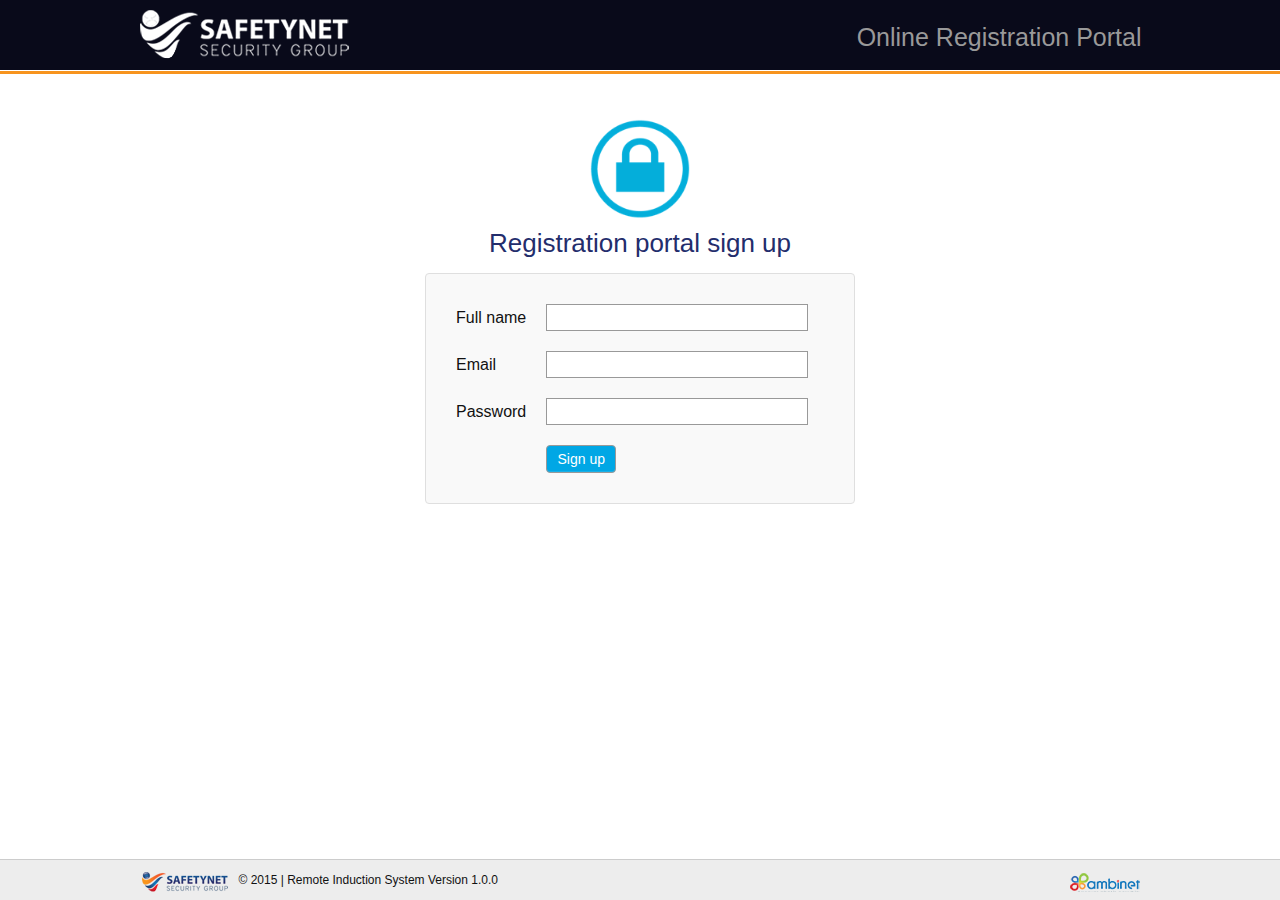
<file: index.html>
<!doctype html>
<html>
<head>
<meta charset="utf-8">
<meta name="viewport" content="width=device-width, initial-scale=1.0">
<link rel="stylesheet" type="text/css" href="styles/style.css">
<link rel="stylesheet" type="text/css" href="extra/font-awsome/css/font-awesome.css">
<link rel="stylesheet" type="text/css" href="styles/styledd.css">
<link rel="stylesheet" type="text/css" href="styles/tables.css">
<link rel="stylesheet" type="text/css" href="styles/popup_style.css">

<script src="scripts/select.js" type="text/javascript"></script>
<script src="scripts/jquery-1.9.1.js"></script>


<script src="scripts/jquery.fitvids.js"></script>
<script src="scripts/jquery.bxslider.js"></script>
<!-- bxSlider Javascript file -->
<link rel="stylesheet" type="text/css" href="styles/jquery.bxslider.css">


<title>Safetynet Security Group - Online Registration Portal</title>
</head>

<body>
<div class="wrapper">
<div class="contents">
<div class="topbar">
<div class="logoarea">
<a href="#">Safetynet Security Group - Registration Portal</a>
<span>Online Registration Portal</span>
</div>

</div>
<div class="bottom-border"></div>
<div class="body-area">

<div class="tfoc-login-wrapper">
<span class="loginicon"></span>
<h2 class="color-blue center-text">Registration portal sign up</h2>
<div class="loginbox">
<table width="100%" border="0" cellspacing="0" cellpadding="0">
  <tr>
    <td width="19%">Full&nbsp;name</td>
    <td width="81%"><label for="textfield"></label>
      <input type="text" name="textfield" id="textfield" class="width90"></td>
  </tr>
  <tr>
    <td>Email</td>
    <td><input type="text" name="textfield2" id="textfield2" class="width90"></td>
  </tr>
   <tr>
    <td>Password</td>
    <td><input type="password" name="textfield2" id="textfield2" class="width90"></td>
  </tr>  <tr>
    <td>&nbsp;</td>
    <td><input name="" type="button" value="Sign up"  class="ph-button-sml ph-btn-blue float-left"  onclick="window.location.href='sign-in.html'"></td>
  </tr>
  
</table>


</div>
</div>

</div>
</div>

<footer>
<div class="footer-contents">
<span class="ambinet"></span><div class="companyinfo">&copy; 2015 | Remote Induction System Version 1.0.0</div>

</div>
</footer>
</div>
</body>
</html>
</file>
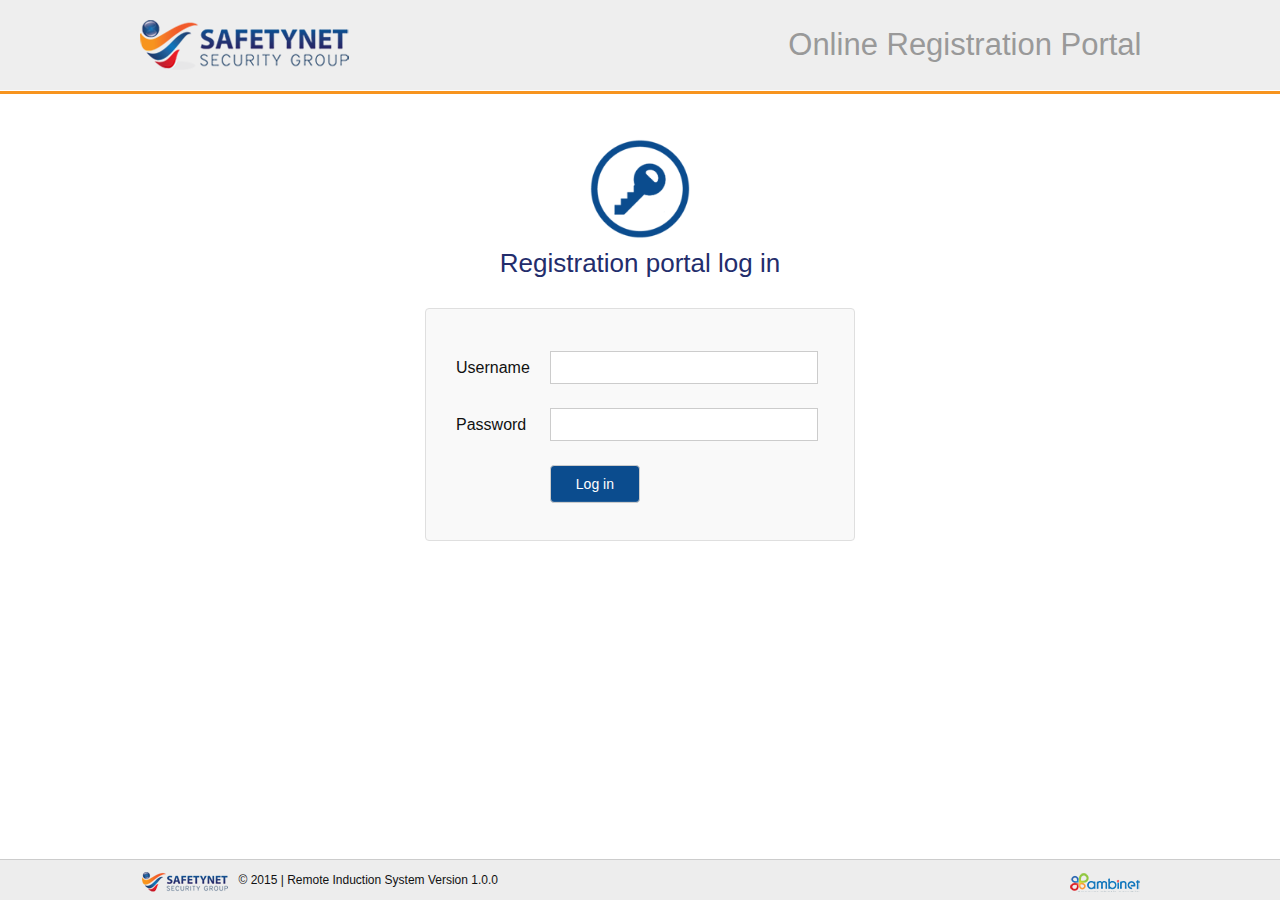
<file: admin/index.html>
<!doctype html>
<html>
<head>
<meta charset="utf-8">
<meta name="viewport" content="width=device-width, initial-scale=1.0">
<link rel="stylesheet" type="text/css" href="styles/style.css">
<link rel="stylesheet" type="text/css" href="extra/font-awsome/css/font-awesome.css">
<link rel="stylesheet" type="text/css" href="styles/styledd.css">
<link rel="stylesheet" type="text/css" href="styles/tables.css">
<link rel="stylesheet" type="text/css" href="styles/popup_style.css">

<script src="scripts/select.js" type="text/javascript"></script>
<script src="scripts/jquery-1.9.1.js"></script>


<script src="scripts/jquery.fitvids.js"></script>
<script src="scripts/jquery.bxslider.js"></script>
<!-- bxSlider Javascript file -->
<link rel="stylesheet" type="text/css" href="styles/jquery.bxslider.css">


<title>Safetynet Security Group - Online Registration Portal</title>
</head>

<body>
<div class="wrapper">
<div class="contents">
<div class="topbar">
<div class="logoarea">
<a href="#">Safetynet Security Group - Registration Portal</a>
<span>Online Registration Portal</span>
</div>

</div>
<div class="bottom-border"></div>
<div class="body-area">

<div class="tfoc-login-wrapper">
<span class="keyicon"></span>
<h2 class="color-blue center-text">Registration portal log in</h2>
<div class="loginbox">
<table width="100%" border="0" cellspacing="0" cellpadding="0">
  <tr>
    <td width="19%">Username</td>
    <td width="81%"><input type="text" name="textfield2" id="textfield2" class="width90"></td>
  </tr>
   <tr>
    <td>Password</td>
    <td><input type="password" name="textfield2" id="textfield2" class="width90"></td>
  </tr>  <tr>
    <td>&nbsp;</td>
    <td><input name="" type="button" value="Log in"  class="ph-button-sml ph-btn-blue float-left"  onclick="window.location.href='new.html'"></td>
  </tr>
  
</table>


</div>
</div>

</div>
</div>

<footer>
<div class="footer-contents">
<span class="ambinet"></span><div class="companyinfo">&copy; 2015 | Remote Induction System Version 1.0.0</div>

</div>
</footer>
</div>
</body>
</html>
</file>
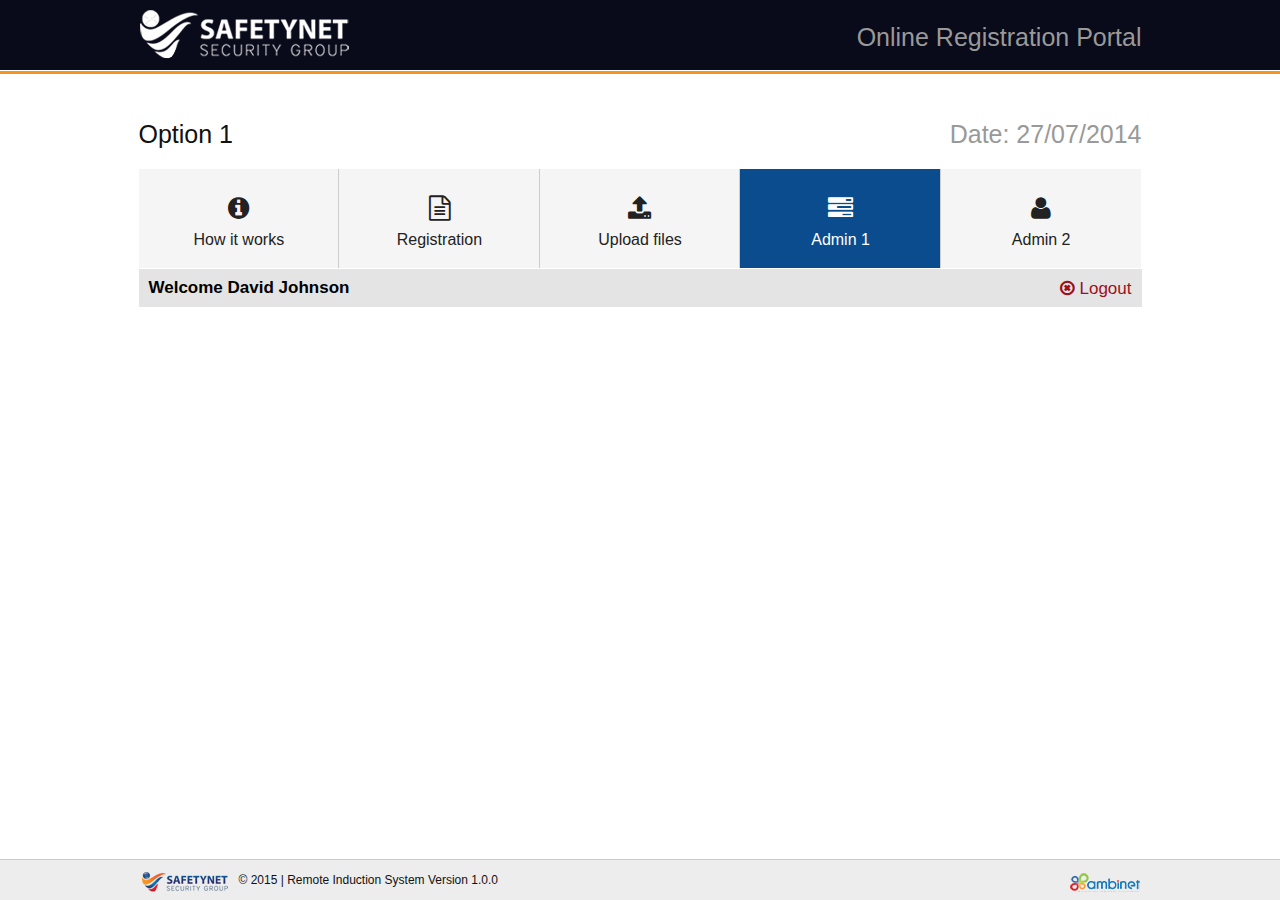
<file: admin1.html>
<!doctype html>
<html>
<head>
<meta charset="utf-8">
<meta name="viewport" content="width=device-width, initial-scale=1.0">
<link rel="stylesheet" type="text/css" href="styles/style.css">
<link rel="stylesheet" type="text/css" href="extra/font-awsome/css/font-awesome.css">
<link rel="stylesheet" type="text/css" href="styles/styledd.css">
<link rel="stylesheet" type="text/css" href="styles/tables.css">
<link rel="stylesheet" type="text/css" href="styles/popup_style.css">

<script src="scripts/select.js" type="text/javascript"></script>
<script src="scripts/jquery-1.9.1.js"></script>


<script src="scripts/jquery.fitvids.js"></script>
<script src="scripts/jquery.bxslider.js"></script>
<!-- bxSlider Javascript file -->
<link rel="stylesheet" type="text/css" href="styles/jquery.bxslider.css">


<title>Safetynet Security Group - Online Registration Portal</title>
</head>

<body>
<div class="wrapper">
<div class="contents">
<div class="topbar">
<div class="logoarea">
<a href="#">Safetynet Security Group - Registration Portal</a>
<span>Online Registration Portal</span>
</div>

</div>
<div class="bottom-border"></div>

                
                <div class="body-area">
                
                
                <div class="navx">
                
               <span class="company-name">Option 1</span><span class="today-date">Date: 27/07/2014</span>
                  <div class="navigationx">
    <a href="howto.html"><span><i class="fa fa-info-circle"></i></span>How it works </a>
    <a href="registration.html"><span><i class="fa fa-file-text-o"></i></span>Registration</a>
    <a href="upload.html"><span><i class="fa fa-upload"></i></span>Upload files</a>
    <a href="#" class="selected"><span><i class="fa fa-tasks"></i></span>Admin 1</a>
    <a href="#"><span><i class="fa fa-user"></i></span>Admin 2</a>
                 
    
    </div>
    
    <div class="login-info">
    <span class="float-left"><strong>Welcome David Johnson</strong></span>
    <span class="float-right"><a href="tfoc-control-panel.html" class="color-red"><i class="fa fa-times-circle-o"></i> Logout</a></span>
    <br class="clearclass">
    </div>
  </div>
                <br>
<br>

                
<br>
<br>
<br>
<br>
<br>
<br>
<br>
<br>
<br>
<br>
<br>
<br>
<br>

</div>
</div>

<footer>
<div class="footer-contents">
<span class="ambinet"></span><div class="companyinfo">&copy; 2015 | Remote Induction System Version 1.0.0</div>

</div>
</footer>
</div>




</body>
</html>
</file>
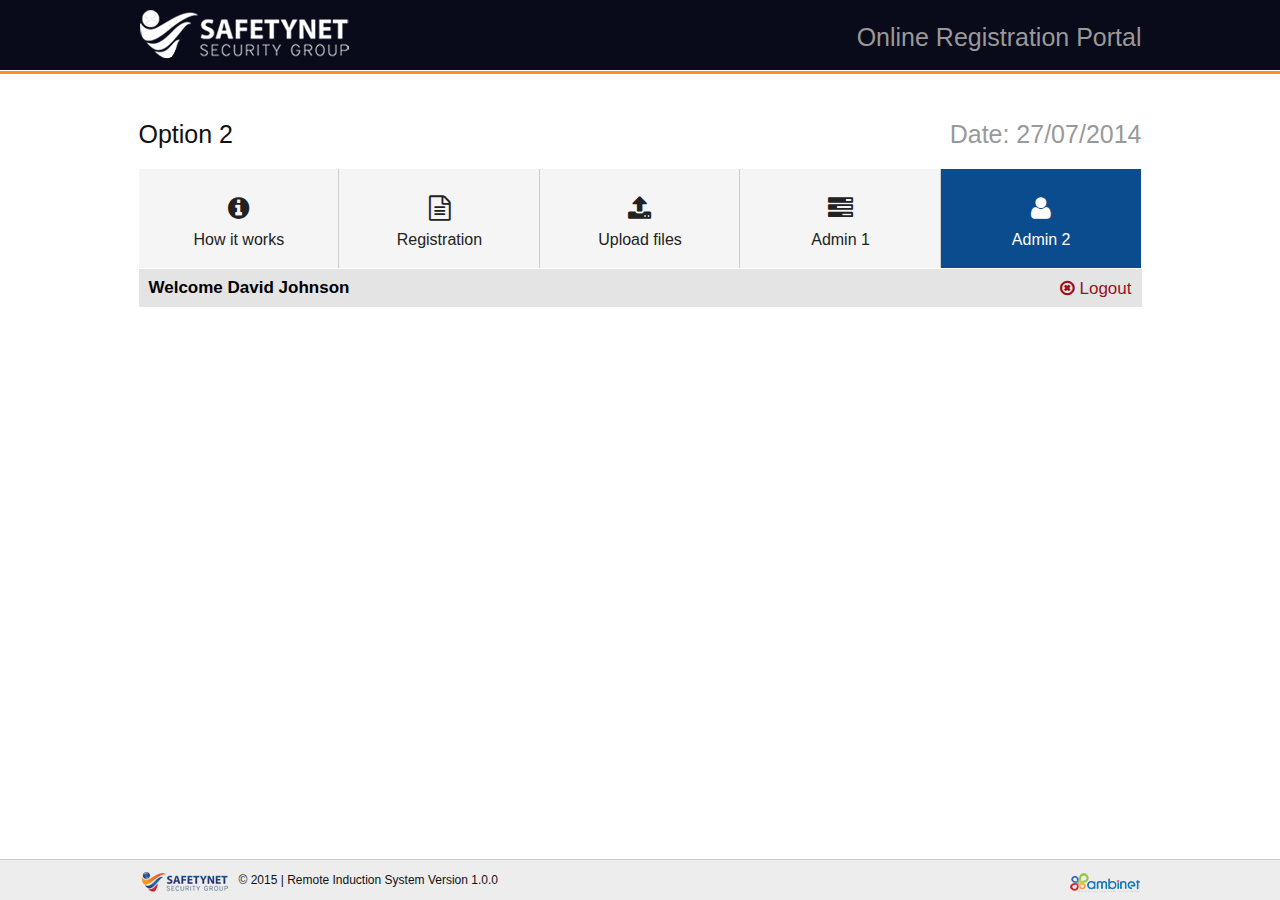
<file: admin2.html>
<!doctype html>
<html>
<head>
<meta charset="utf-8">
<meta name="viewport" content="width=device-width, initial-scale=1.0">
<link rel="stylesheet" type="text/css" href="styles/style.css">
<link rel="stylesheet" type="text/css" href="extra/font-awsome/css/font-awesome.css">
<link rel="stylesheet" type="text/css" href="styles/styledd.css">
<link rel="stylesheet" type="text/css" href="styles/tables.css">
<link rel="stylesheet" type="text/css" href="styles/popup_style.css">

<script src="scripts/select.js" type="text/javascript"></script>
<script src="scripts/jquery-1.9.1.js"></script>


<script src="scripts/jquery.fitvids.js"></script>
<script src="scripts/jquery.bxslider.js"></script>
<!-- bxSlider Javascript file -->
<link rel="stylesheet" type="text/css" href="styles/jquery.bxslider.css">


<title>Safetynet Security Group - Online Registration Portal</title>
</head>

<body>
<div class="wrapper">
<div class="contents">
<div class="topbar">
<div class="logoarea">
<a href="#">Safetynet Security Group - Registration Portal</a>
<span>Online Registration Portal</span>
</div>

</div>
<div class="bottom-border"></div>

                
                <div class="body-area">
                
                
                <div class="navx">
                
               <span class="company-name">Option 2</span><span class="today-date">Date: 27/07/2014</span>
                  <div class="navigationx">
<a href="howto.html"><span><i class="fa fa-info-circle"></i></span>How it works </a>
    <a href="registration.html"><span><i class="fa fa-file-text-o"></i></span>Registration</a>
    <a href="upload.html"><span><i class="fa fa-upload"></i></span>Upload files</a>
    <a href="#"><span><i class="fa fa-tasks"></i></span>Admin 1</a>
    <a href="#" class="selected"><span><i class="fa fa-user"></i></span>Admin 2</a>
                 
    
    </div>
    
    <div class="login-info">
    <span class="float-left"><strong>Welcome David Johnson</strong></span>
    <span class="float-right"><a href="tfoc-control-panel.html" class="color-red"><i class="fa fa-times-circle-o"></i> Logout</a></span>
    <br class="clearclass">
    </div>
  </div>
                <br>
<br>

                
<br>
<br>
<br>
<br>
<br>
<br>
<br>
<br>
<br>
<br>



</div>
</div>

<footer>
<div class="footer-contents">
<span class="ambinet"></span><div class="companyinfo">&copy; 2015 | Remote Induction System Version 1.0.0</div>

</div>
</footer>
</div>




</body>
</html>
</file>
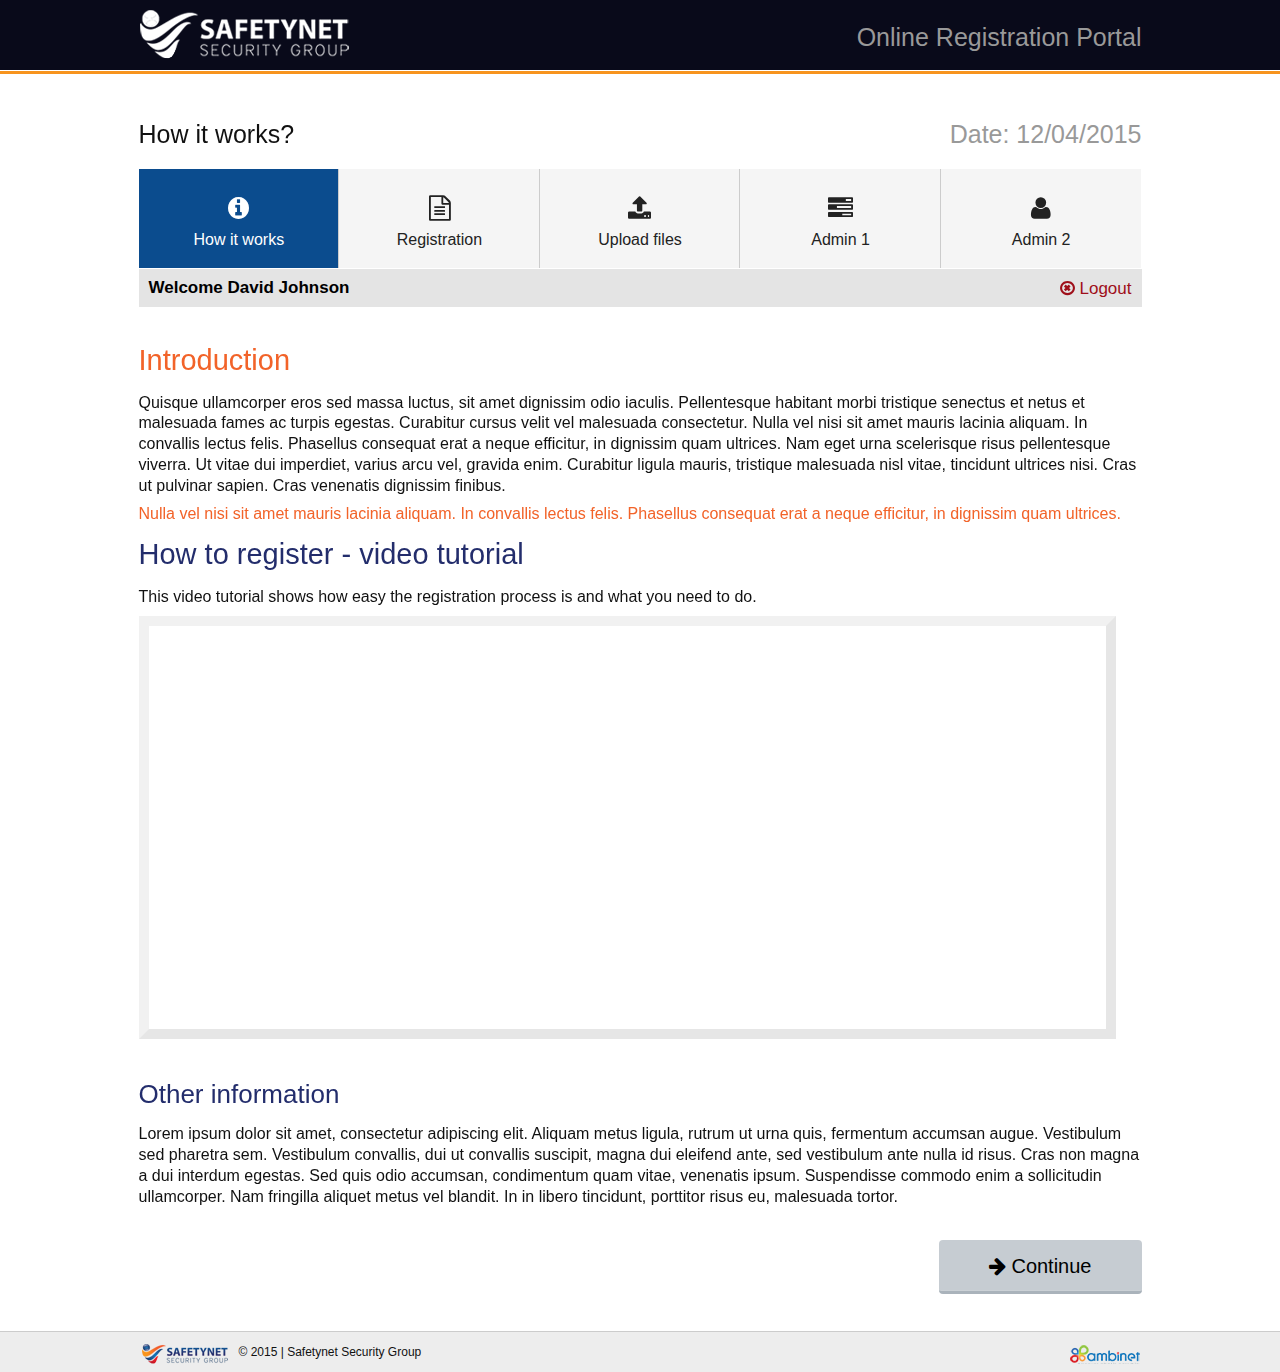
<file: howto.html>
<!doctype html>
<html>
<head>
<meta charset="utf-8">
<meta name="viewport" content="width=device-width, initial-scale=1.0">
<link rel="stylesheet" type="text/css" href="styles/style.css">
<link rel="stylesheet" type="text/css" href="extra/font-awsome/css/font-awesome.css">
<link rel="stylesheet" type="text/css" href="styles/styledd.css">
<link rel="stylesheet" type="text/css" href="styles/tables.css">
<link rel="stylesheet" type="text/css" href="styles/popup_style.css">

<script src="scripts/select.js" type="text/javascript"></script>
<script src="scripts/jquery-1.9.1.js"></script>


<script src="scripts/jquery.fitvids.js"></script>
<script src="scripts/jquery.bxslider.js"></script>
<!-- bxSlider Javascript file -->
<link rel="stylesheet" type="text/css" href="styles/jquery.bxslider.css">


<title>Safetynet Security Group - Online Registration Portal</title>
</head>

<body>
<div class="wrapper">
<div class="contents">
<div class="topbar">
<div class="logoarea">
<a href="#">Safetynet Security Group - Registration Portal</a>
<span>Online Registration Portal</span>
</div>

</div>
<div class="bottom-border"></div>

                
                <div class="body-area" id="howto">
                
                
                <div class="navx">
                
               <span class="company-name">How it works?</span><span class="today-date">Date: 12/04/2015</span>
                  <div class="navigationx">
    <a href="#" class="selected"><span><i class="fa fa-info-circle"></i></span>How it works </a>
    <a href="registration.html"><span><i class="fa fa-file-text-o"></i></span>Registration</a>
    <a href="upload.html"><span><i class="fa fa-upload"></i></span>Upload files</a>
    <a href="#"><span><i class="fa fa-tasks"></i></span>Admin 1</a>
    <a href="#"><span><i class="fa fa-user"></i></span>Admin 2</a>
                 
    
    </div>
    
    <div class="login-info">
    <span class="float-left"><strong>Welcome David Johnson</strong></span>
    <span class="float-right"><a href="tfoc-control-panel.html" class="color-red"><i class="fa fa-times-circle-o"></i> Logout</a></span>
    <br class="clearclass">
    </div>
  </div>
                <br>
<br>
<h1 class="color-orange">Introduction</h1>
<p>Quisque ullamcorper eros sed massa luctus, sit amet dignissim odio iaculis. Pellentesque habitant morbi tristique senectus et netus et malesuada fames ac turpis egestas. Curabitur cursus velit vel malesuada consectetur. Nulla vel nisi sit amet mauris lacinia aliquam. In convallis lectus felis. Phasellus consequat erat a neque efficitur, in dignissim quam ultrices. Nam eget urna scelerisque risus pellentesque viverra. Ut vitae dui imperdiet, varius arcu vel, gravida enim. Curabitur ligula mauris, tristique malesuada nisl vitae, tincidunt ultrices nisi. Cras ut pulvinar sapien. Cras venenatis dignissim finibus.</p>
<p class="color-orange">Nulla vel nisi sit amet mauris lacinia aliquam. In convallis lectus felis. Phasellus consequat erat a neque efficitur, in dignissim quam ultrices.</p>
<h1 class="color-blue">How to register - video tutorial</span></h1>
<p>This video tutorial shows how easy the registration process is and what you need to do.</p>

<div class="div100 border10"><iframe src="https://player.vimeo.com/video/94480167?title=0&byline=0&portrait=0" style="width:100%; height:400px;" frameborder="0" webkitallowfullscreen mozallowfullscreen allowfullscreen></iframe></div>
<br class="clearclass">
<p>&nbsp;</p>
<h2 class="color-blue">Other information</h2>
<p>Lorem ipsum dolor sit amet, consectetur adipiscing elit. Aliquam metus ligula, rutrum ut urna quis, fermentum accumsan augue. Vestibulum sed pharetra sem. Vestibulum convallis, dui ut convallis suscipit, magna dui eleifend ante, sed vestibulum ante nulla id risus. Cras non magna a dui interdum egestas. Sed quis odio accumsan, condimentum quam vitae, venenatis ipsum. Suspendisse commodo enim a sollicitudin ullamcorper. Nam fringilla aliquet metus vel blandit. In in libero tincidunt, porttitor risus eu, malesuada tortor. </p>
<br>
<p><a href="registration.html" class="ph-button ph-btn-grey float-right"><i class="fa fa-arrow-right"></i> Continue</a>
<br class="clearclass">
</p>
</div>
</div>

<footer>
<div class="footer-contents">
<span class="ambinet"></span><div class="companyinfo">&copy; 2015 | Safetynet Security Group </div>

</div>
</footer>
</div>

</body>
</html>
</file>
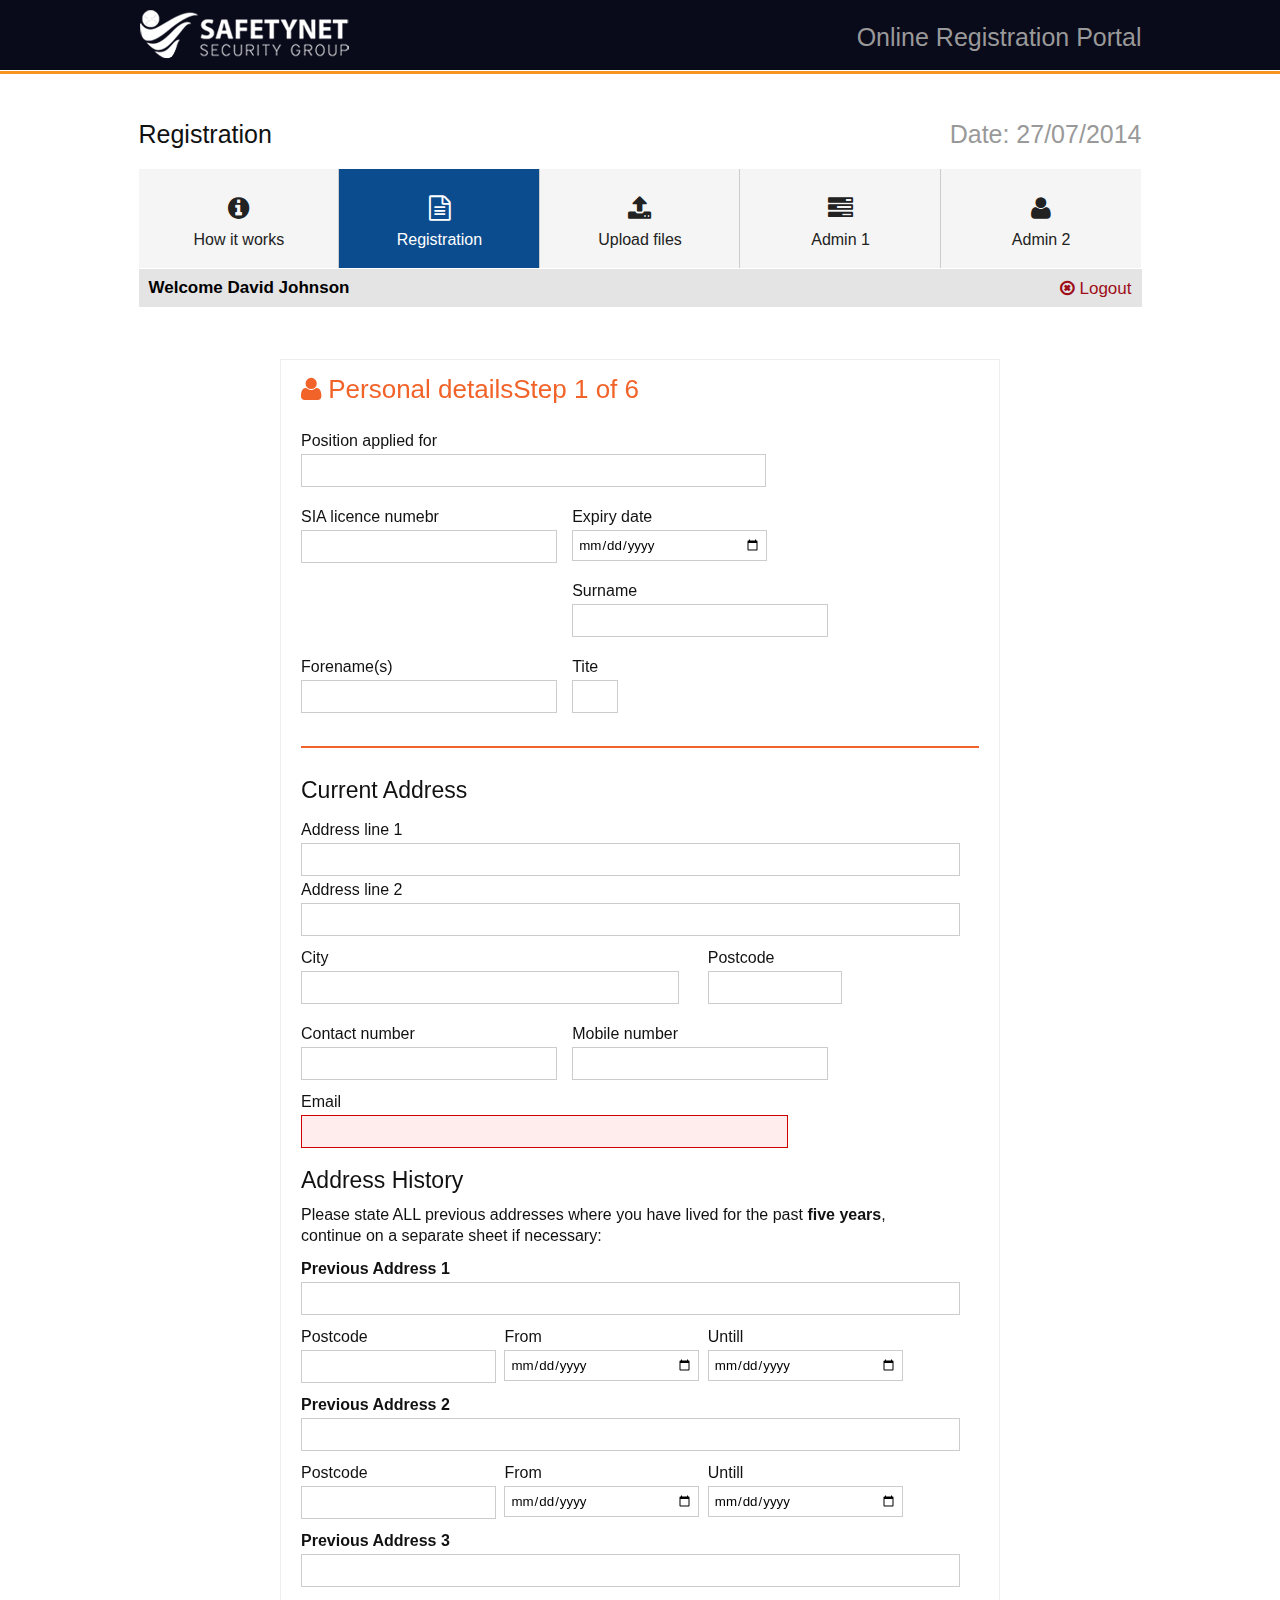
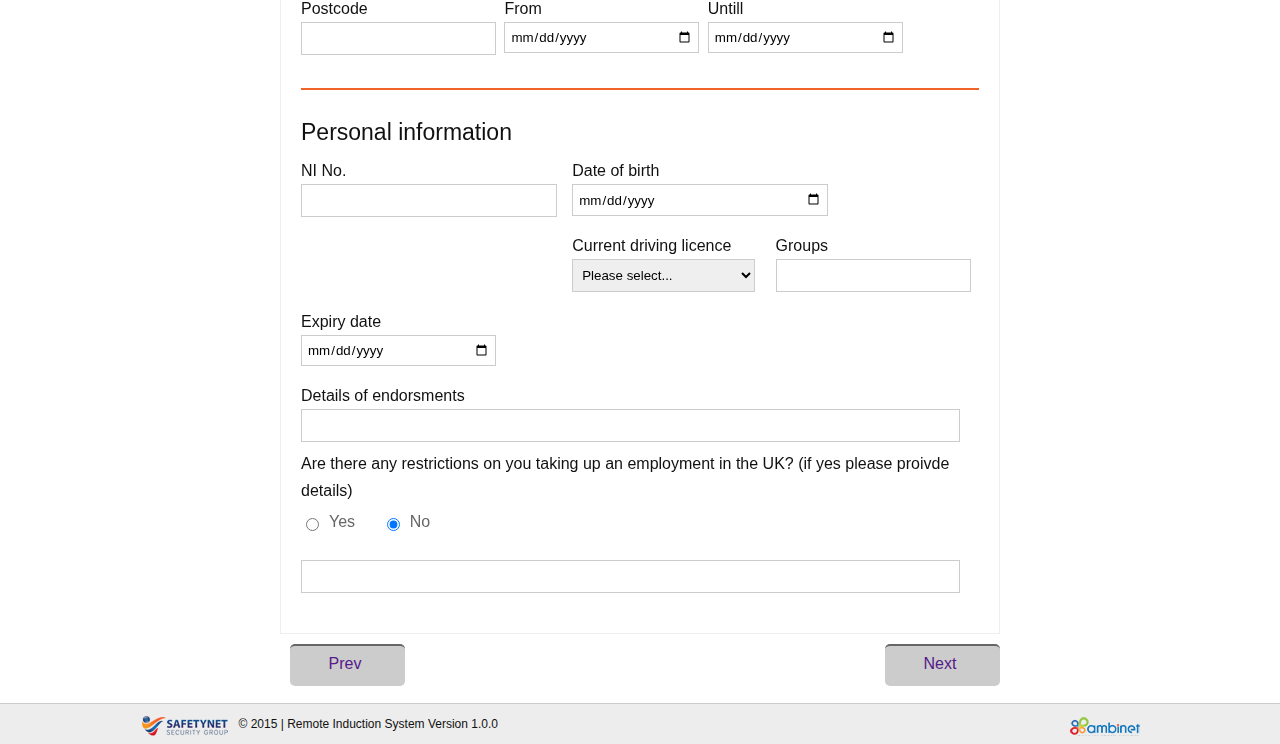
<file: registration.html>
<!doctype html>
<html>
<head>
<meta charset="utf-8">
<meta name="viewport" content="width=device-width, initial-scale=1.0">
<link rel="stylesheet" type="text/css" href="styles/style.css">
<link rel="stylesheet" type="text/css" href="extra/font-awsome/css/font-awesome.css">
<link rel="stylesheet" type="text/css" href="styles/styledd.css">
<link rel="stylesheet" type="text/css" href="styles/tables.css">
<link rel="stylesheet" type="text/css" href="styles/popup_style.css">

<script src="scripts/select.js" type="text/javascript"></script>
<script src="scripts/jquery-1.9.1.js"></script>



<script src="scripts/jquery.fitvids.js"></script>
<!-- bxSlider Javascript file -->
<script src="scripts/jquery.bxslider.js"></script>
<link rel="stylesheet" type="text/css" href="styles/jquery.bxslider.css">

<title>Safetynet Security Group - Online Registration Portal</title>
</head>

<body>
<div class="wrapper">
<div class="contents">
<div class="topbar">
<div class="logoarea">
<a href="#">Safetynet Security Group - Registration Portal</a>
<span>Online Registration Portal</span>
</div>

</div>
<div class="bottom-border"></div>

                
                <div class="body-area">
                
                
                <div class="navx">
                
               <span class="company-name">Registration</span>
               <span class="today-date">Date: 27/07/2014</span>
                  <div class="navigationx">
   <a href="howto.html"><span><i class="fa fa-info-circle"></i></span>How it works </a>
    <a href="#" class="selected"><span><i class="fa fa-file-text-o"></i></span>Registration</a>
    <a href="upload.html"><span><i class="fa fa-upload"></i></span>Upload files</a>
    <a href="#"><span><i class="fa fa-tasks"></i></span>Admin 1</a>
    <a href="#"><span><i class="fa fa-user"></i></span>Admin 2</a>
                 
    
    </div>
    
    <div class="login-info">
    <span class="float-left"><strong>Welcome David Johnson</strong></span>
    <span class="float-right"><a href="tfoc-control-panel.html" class="color-red"><i class="fa fa-times-circle-o"></i> Logout</a></span>
    <br class="clearclass">
    </div>
  </div>
                <br>
<br>

                





<div class="org-reg-wrap">

<div class="bxslider">
 
 
  <div id="div1">
    <h2 class=" color-orange"><i class="fa fa-user"></i> Personal details<span class="steps">Step 1 of 6</span></h2>
    <div class="org-reg-wra-block">
<p class="div100">
  <label>Position applied for</label>
 <span><input type="text" class="width70"></span>
</p>

<p class="width40">
  <label>SIA licence numebr</label>
 <span><input name="" type="text" class="width90"></span>
</p>
<p class="width30">
  <label>Expiry date</label>
 <span><input name="" type="date" class="width90"></span>
</p>

<p class="width40">
  <label>Surname</label>
 <span><input name="" type="text" class="width90"></span>
</p>
<p class="width40">
  <label>Forename(s)</label>
 <span><input name="" type="text" class="width90"></span>
</p>
<p class="width10">
  <label>Tite</label>
 <span><input name="" type="text" class="width50"></span>
</p>
<Br style="clear:both">
<div class="sepline"></div>
<h3>Current Address</h3>
<p>
  <label>Address line 1</label> 
  <span><input name="" type="text" class="div100"></span></p>
  <p>
  <label>Address line 2</label> 
  <span><input name="" type="text" class="div100"></span></p>
  <p class="width60">
  <label>City</label>
 <span><input name="" type="text" class="width90"></span>
</p>
<p class="width20">
  <label>Postcode</label>
 <span><input name="" type="text" class="width90"></span>
</p>
  <p class="width40">
  <label>Contact number</label>
 <span><input name="" type="text" class="width90"></span>
</p>
<p class="width40">
  <label>Mobile number</label>
 <span><input name="" type="text" class="width90"></span>
</p>
<p class="clearclass">
  <label>Email</label> <span><input name="" type="text" class="width70 error"></span>
</p>
<h3 class="clearclass">Address History</h3>
<p class="div100">Please state ALL previous addresses where you have lived for the past <strong>five years</strong>, continue on a separate sheet if necessary:</p>
<p class="clearclass">
  <label><strong>Previous Address 1</strong></label>
 <span><input name="" type="text" class="div100"></span>
</p>
<p class="width30">
  <label>Postcode</label>
 <span><input name="" type="text" class="width90"></span>
</p>
<p class="width30">
  <label>From</label>
 <span><input name="" type="date" class="width90"></span>
</p>
<p class="width30">
  <label>Untill</label>
 <span><input name="" type="date" class="width90"></span>
</p>

<p class="clearclass">
  <label><strong>Previous Address 2</strong></label>
 <span><input name="" type="text" class="div100"></span>
</p>
<p class="width30">
  <label>Postcode</label>
 <span><input name="" type="text" class="width90"></span>
</p>
<p class="width30">
  <label>From</label>
 <span><input name="" type="date" class="width90"></span>
</p>
<p class="width30">
  <label>Untill</label>
 <span><input name="" type="date" class="width90"></span>
</p>

<p class="clearclass">
  <label><strong>Previous Address 3</strong></label>
 <span><input name="" type="text" class="div100"></span>
</p>
<p class="width30">
  <label>Postcode</label>
 <span><input name="" type="text" class="width90"></span>
</p>
<p class="width30">
  <label>From</label>
 <span><input name="" type="date" class="width90"></span>
</p>
<p class="width30">
  <label>Untill</label>
 <span><input name="" type="date" class="width90"></span>
</p>

<br class="clearclass"><div class="sepline"></div>
<h3>Personal information</h3>
<p class="width40">
  <label>NI No.</label>
 <span><input name="" type="text" class="width90"></span>
</p>
<p class="width40">
  <label>Date of birth</label>
 <span><input name="" type="date" class="width90"></span>
</p>


<p class="width30">
  <label>Current driving licence</label>
 <span><select class="width90"><option>Please select...</option><option>Yes</option><option>No</option></select></span>
</p>
<p class="width30">
  <label>Groups</label>
 <span><input name="" type="text" class="width90"></span>
</p>
<p class="width30">
  <label>Expiry date</label>
 <span><input name="" type="date" class="width90"></span>
</p>
<Br style="clear:both">
<p>
  <label>Details of endorsments</label> <span><input name="" type="text" class="div100"></span>
</p>
<Br style="clear:both">
<p>
  <label>Are there any restrictions on you taking up an employment in the UK? (if yes please proivde details)</label> 
 </p><p>
  <span><input name="res" type="radio" value="Yes">Yes&nbsp;&nbsp;&nbsp;&nbsp;&nbsp;&nbsp;<input name="res" type="radio" value="No" checked>No</span>
  </p><p><label>&nbsp;</label> <span><input name="" type="text" class="div100"></span>
</p>
<Br class="clearclass">
</div>
  </div>
<div id="div2">
    <h2 class=" color-orange"><i class="fa fa-graduation-cap "></i> Education history<span class="steps">Step 2 of 6</span></h2>
    <div class="org-reg-wra-block">
    <h3>School(s) information</h3>
    <p>
      <label>Please enter details of your school(s)</label>
 <span>
  <textarea rows="7" class="div100" placeholder="i.e. School name, 8th standard, 2002"></textarea>
  </span>
</p>
    <h3>College(s) information</h3>
       <p>
      <label>Please enter details of your college(s)</label>
 <span>
  <textarea rows="7" class="div100" placeholder="i.e. College name, Bachelor in Business Administration, 2008"></textarea>
  </span>
</p>

    <h3>University information</h3>
       <p>
      <label>Please enter details of your university</label>
 <span>
  <textarea rows="7" class="div100" placeholder="i.e. University name, Masters in English Literature, 2011"></textarea>
  </span>
</p>

<h3>Training / courses</h3>
       <p>
      <label>Please enter information about trainings/courses you have attended.</label>
 <span>
  <textarea rows="7" class="div100" placeholder="Training/course name, 2009, London School of Economics"></textarea>
  </span>
</p>

<h3>Additional comments</h3>
       <p>
      <label>Any additional information / comments regarding your educational background.</label>
 <span>
  <textarea rows="7" class="div100" placeholder="..."></textarea>
  </span>
  <Br class="clearclass">
</p>

 
</div>
  </div>
  <div id="div3">
    <h2 class=" color-orange"><i class="fa fa-briefcase"></i> Employment information<span class="steps">Step 3 of 6</span></h2>
    <div class="org-reg-wra-block">
    <h3>Other employment</h3>
  <p>
  <label>Please note any other employment you would continue with if you were to be successful in obtaining this position</label>
  <span>
  <textarea rows="7" class="div100"></textarea>
  </span></p>

 <h3>Employment history for last 5 years</h3>
 <p>
  <label>Your application can not be submitted without completing this section</label></p>
  <h5><strong>Employer information</strong></h5>
 <p class="width80">
      <label>Employer full name</label>
      <span><input name="" type="text" class="width90"></span>
</p>
<p class="width80">
  <label>Employer address</label>
  <span><input name="" type="text" class="width90"></span>
</p>
<p class="width20">
  <label>Post code</label>
  <span><input name="" type="text" class="width90"></span>
</p>
    <p class="clearclass">
  <label>Job title and duties</label>
  <span>
  <textarea name="" rows="6" class="div100"></textarea>
  </span>
</p>
 <p class="width30">
      <label>Employer phone number</label>
      <span><input name="" type="text" class="width90"></span>
</p>
<p class="width60">
  <label>Employer valid email address</label>
  <span><input name="" type="text" class="width90"></span>
</p>
<Br style="clear:both">

<p class="width30">
  <label>Start date</label>
 <span><input name="" type="date" class="width90"></span>
</p>
<p class="width30">
  <label>Finish date</label>
 <span><input name="" type="date" class="width90"></span>
</p>
<br class="clearclass">
<p>
  <label>Reason for leaving</label>
 <span><input name="" type="text" class="div100"></span>
</p>
 
    <p>
  <label>&nbsp;</label>
  <span><input type="submit" class="ph-button-sml ph-btn-mustard float-right" value="Add information"></span></p>
  <Br class="clearclass">
    <p>
  <table class="rwd-table" width="100%">
  <tr>
    <th>Employer name</th>
    <th>From</th>
    <th>To</th>
    <th>Delete</th>
    </tr>
  <tr>
    <td data-th="Area">Mr. Andrew J</td>
    <td data-th="Unit">01/10/2010</td>
    <td data-th="Start Date">25/12/2011</td>
    <td data-th="Delete"><img src="images/quit.png" class="imgw18"></td>
    </tr>
  <tr>
    <td data-th="Area">Rogers &amp; Rogers</td>
    <td data-th="Unit">01/01/2012</td>
    <td data-th="Start Date">28/06/2013</td>
    <td data-th="Delete"><img src="images/quit.png" class="imgw18"></td>    </tr>
  
</table></p>
   
<Br style="clear:both">

<p>
  <label>Notice required in current post</label>
 <span><input name="" type="text" class="width30"></span>
</p>
<br class="clearclass">
</div>
  </div>
  <div id="div4">
    <h2 class=" color-orange"><i class="fa fa-futbol-o"></i> Other information<span class="steps">Step 4 of 6</span></h2>
    <div class="org-reg-wra-block">
    <h3>References</h3>
<p>Give the contact information of at least one person, who has knows you well for at least five years, and is still in contact with you and who will provide a written reference. This person should have known you for at least five years and NOT be a previous employer, relative or resident at the same address.</p>
<h5><strong>1- Reference</strong></h5>
<p class="width40">
      <label>Name</label>
      <span><input name="" type="text" class="width90"></span>
</p>
<p class="width60">
  <label>Address</label>
  <span><input name="" type="text" class="div100"></span>
</p>

 <p class="width40">
      <label>Phone number</label>
      <span><input name="" type="text" class="width90"></span>
</p>
<p class="width60">
  <label>Email address</label>
  <span><input name="" type="text" class="div100"></span>
</p>

<h5><strong>2- Reference</strong></h5>
<p class="width40">
      <label>Name</label>
      <span><input name="" type="text" class="width90"></span>
</p>
<p class="width60">
  <label>Address</label>
  <span><input name="" type="text" class="div100"></span>
</p>

 <p class="width40">
      <label>Phone number</label>
      <span><input name="" type="text" class="width90"></span>
</p>
<p class="width60">
  <label>Email address</label>
  <span><input name="" type="text" class="div100"></span>
</p>
<br class="clearclass">
<div class="sepline"></div>
    <h3>Leisure</h3>
  <p>
  <label>Please note here your leisure interests, sports and hobbies, other pastimes etc.</label>
  <span>
  <textarea name="" rows="4" class="div100"></textarea>
  </span></p>
  
   <h3>Criminal record</h3>
  <p>
  <label>Please note any criminal convictions except those ‘spent’ under the Rehabilitation of Offenders Act 1974. If none please state. In certain circumstances employment is dependent upon obtaining a satisfactory basic disclosure from the Criminal Records Bureau / Scottish Criminal Records Office.</label>
  <span>
  <textarea name="" rows="4" class="div100"></textarea>
  </span></p>
  
  
  <h3>General comments</h3>
  <p>
  <label>Please detail here your reasons for this application, your main achievments to date and the strengths you would bring to this post. Specifically, please detail how your knowledge, skills and experiences meet the requirements of this role (as summarised in the person specification).</label>
  <span>
  <textarea name="" rows="10" class="div100"></textarea>
  </span></p>
  <Br class="clearclass">
  </div>
  </div>
  
  
  <div id="div5">
   <h2 class=" color-orange"><i class="fa fa-thumbs-o-up"></i> Terms &amp; Conditions<span class="steps">Step 5 of 6</span></h2>
  <div class="termsdiv">
<p><strong>1. Where can I put my newly created Web pages?</strong></p>
<p>Donec mauris tortor, pellentesque sit amet pharetra non, dignissim eu est. Vestibulum sit amet tempus purus. Curabitur fringilla, metus ac rhoncus ultrices, mauris enim consectetur quam, a pellentesque libero sapien eget dui. Curabitur libero sem, bibendum sed bibendum vitae, auctor ut nisl. Maecenas ut urna massa. Pellentesque convallis, lorem at imperdiet ultricies, purus lectus elementum orci, a tincidunt massa quam sit amet lectus. Donec a</p>
<p><strong>2. How can I get my own domain name?</strong></p>
<p>It is a long established fact that a reader will be distracted by the readable content of a page when looking at its layout. The point of using Lorem Ipsum is that it has a more-or-less normal distribution of letters, as opposed to using 'Content here, content here', making it look like readable English. Many desktop publishing packages and web page editors now use Lorem Ipsum as their default model text, and a search for 'lorem ipsum' will uncover many web.</p>
<p><strong>3. How can I block my hosting service's advertisements?</strong></p>
<p>Etiam dictum, magna vitae elementum mattis, elit orci condimentum augue, ut hendrerit magna magna at libero. Sed neque elit, rhoncus sed convallis pharetra, bibendum non nunc. Phasellus a mauris urna, id ultricies libero. Vivamus</p>
<p><strong>4. Where can I announce my site?</strong></p>
<p>Curabitur neque quam, elementum sed adipiscing sit amet, auctor eget dolor. Sed nunc justo, bibendum vitae rutrum vitae, convallis non odio. Sed dictum tellus et nisl placerat laoreet. Donec scelerisque condimentum felis sed ulla vel congue. Suspendisse ut odio massa. Vestibulum urna dui, lobortis quis aliquet eu, ornare quis felis. Pellentesque erat purus, dignissim sit amet mattis vel, luctus eget eros. Aenean auctor nulla mi, ut cursus nulla. Aliquam erat volutpat.</p>
<p><strong>5. Is there a way to get indexed better by the search engines?</strong></p>
<p>Duis nec est a arcu cursus posuere. Class aptent taciti sociosqu ad litora torquent per conubia nostra, per inceptos himenaeos. Donec vel varius tortor. Pellentesque porttitor enim at eros porta eget mollis ante sagittis. Sed pretium vulputate euismod. Nunc velit nibh, rhoncus in varius in, consectetur in tellus. Aenean</p>
<p><strong>6. Is there more info?</strong></p>
<p>dolor diam, ornare et interdum sit amet, faucibus in ante. Phasellus ac sem ut leo commodo luctus. Donec augue dui, varius vel pulvinar sed, convallis non ipsum. Vestibulum ultrices arcu sed quam imperdiet pellentesque. Aliquam vestibulum, lectus ut vehicula rhoncus, nisi risus tincidunt purus, fermentum pellentesque nunc risus et lectus. Nullam nisi dui, viverra vel rutrum et, semper sed tellus. Pellentesque vitae egestas orci. Pellentesque porttitor dolor vitae risus posuere vitae fermentum magna mollis. Mauris eu felis a ipsum ultrices</p>
</div>
<br>
<p><strong class="color-red">I agree with the Terms and Conditions for Safetynet Security Group  which are legally binding</strong> 
  <input name="check" type="checkbox" value="Yes"> </p>

  </div>

  
  <div id="div6"> 
   <h2 class=" color-orange"><i class="fa fa-thumbs-o-up"></i> Successful<span class="steps">Step 6 of 6</span></h2>
 
  <div class="org-reg-wra-block">
  <span class="completed-icon"></span>
  <h3 class="center-text color-red">You have successfuly finished your online application, click &quot;next&quot; button below to submit your application.</h3>

    <h2 class="center-text">Please click on &quot;Upload files&quot; tab from top and upload required documents.</h2>
    </div>
  </div>
  
  
  </div>

<div class="slider-controls">

 <a  class="prev"></a>
 <a  class="next"></a>
 

</div>


<script type="text/javascript">
$('.bxslider').bxSlider({
  nextSelector: '.next',
  prevSelector: '.prev'
});
</script>





</div>


</div>
</div>

<footer>
<div class="footer-contents">
<span class="ambinet"></span><div class="companyinfo">&copy; 2015 | Remote Induction System Version 1.0.0</div>

</div>
</footer>
</div>




</body>
</html>
</file>
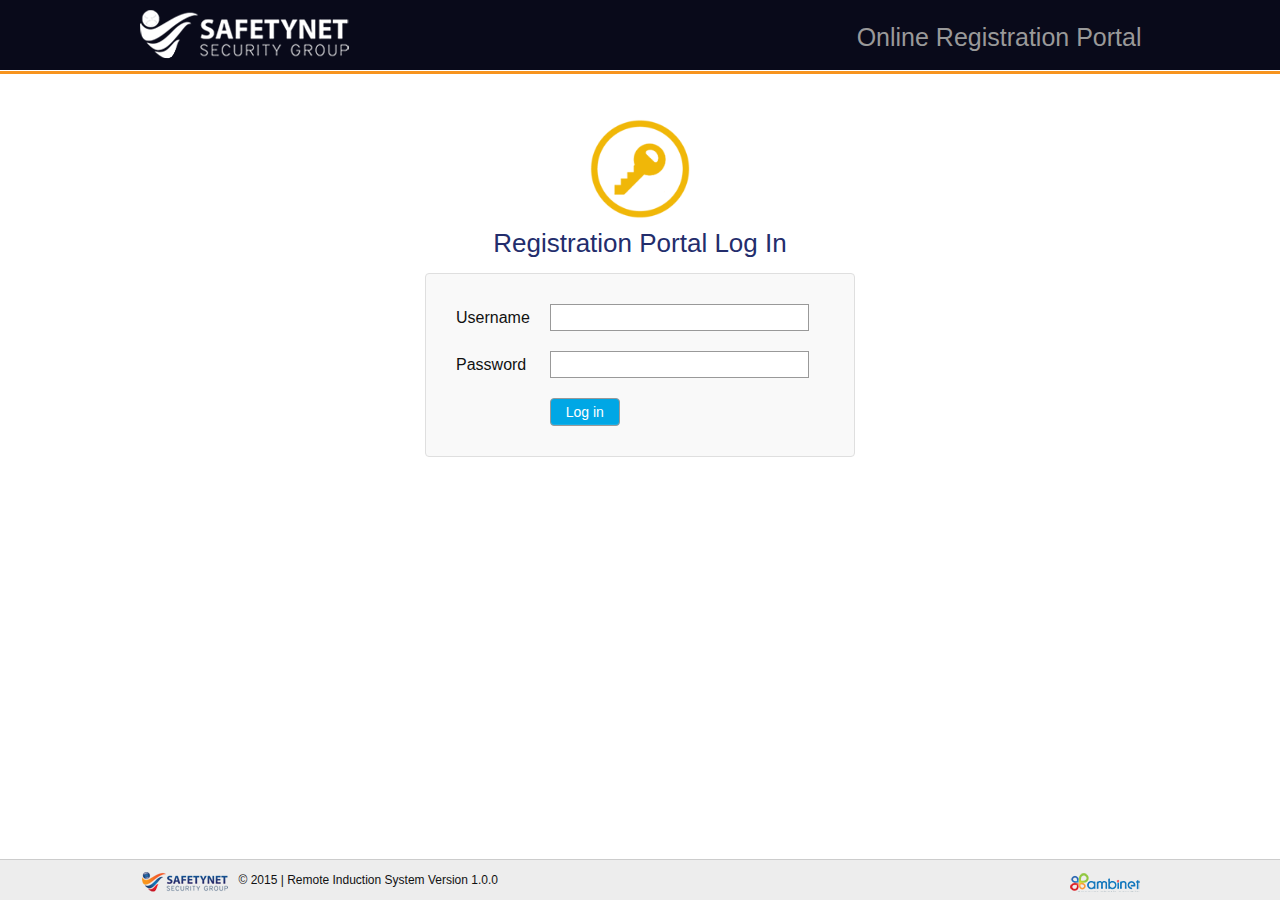
<file: sign-in.html>
<!doctype html>
<html>
<head>
<meta charset="utf-8">
<meta name="viewport" content="width=device-width, initial-scale=1.0">
<link rel="stylesheet" type="text/css" href="styles/style.css">
<link rel="stylesheet" type="text/css" href="extra/font-awsome/css/font-awesome.css">
<link rel="stylesheet" type="text/css" href="styles/styledd.css">
<link rel="stylesheet" type="text/css" href="styles/tables.css">
<link rel="stylesheet" type="text/css" href="styles/popup_style.css">

<script src="scripts/select.js" type="text/javascript"></script>
<script src="scripts/jquery-1.9.1.js"></script>


<script src="scripts/jquery.fitvids.js"></script>
<script src="scripts/jquery.bxslider.js"></script>
<!-- bxSlider Javascript file -->
<link rel="stylesheet" type="text/css" href="styles/jquery.bxslider.css">


<title>Safetynet Security Group - Online Registration Portal</title>
</head>

<body>
<div class="wrapper">
<div class="contents">
<div class="topbar">
<div class="logoarea">
<a href="#">Safetynet Security Group - Registration Portal</a>
<span>Online Registration Portal</span>
</div>

</div>
<div class="bottom-border"></div>
<div class="body-area">

<div class="tfoc-login-wrapper">
<span class="keyicon"></span>
<h2 class="color-blue center-text">Registration Portal Log In</h2>
<div class="loginbox">
<table width="100%" border="0" cellspacing="0" cellpadding="0">
  <tr>
    <td width="19%">Username</td>
    <td width="81%"><input type="text" name="textfield2" id="textfield2" class="width90"></td>
  </tr>
   <tr>
    <td>Password</td>
    <td><input type="password" name="textfield2" id="textfield2" class="width90"></td>
  </tr>  <tr>
    <td>&nbsp;</td>
    <td><input name="" type="button" value="Log in"  class="ph-button-sml ph-btn-blue float-left"  onclick="window.location.href='howto.html'"></td>
  </tr>
  
</table>


</div>
</div>

</div>
</div>

<footer>
<div class="footer-contents">
<span class="ambinet"></span><div class="companyinfo">&copy; 2015 | Remote Induction System Version 1.0.0</div>

</div>
</footer>
</div>
</body>
</html>
</file>
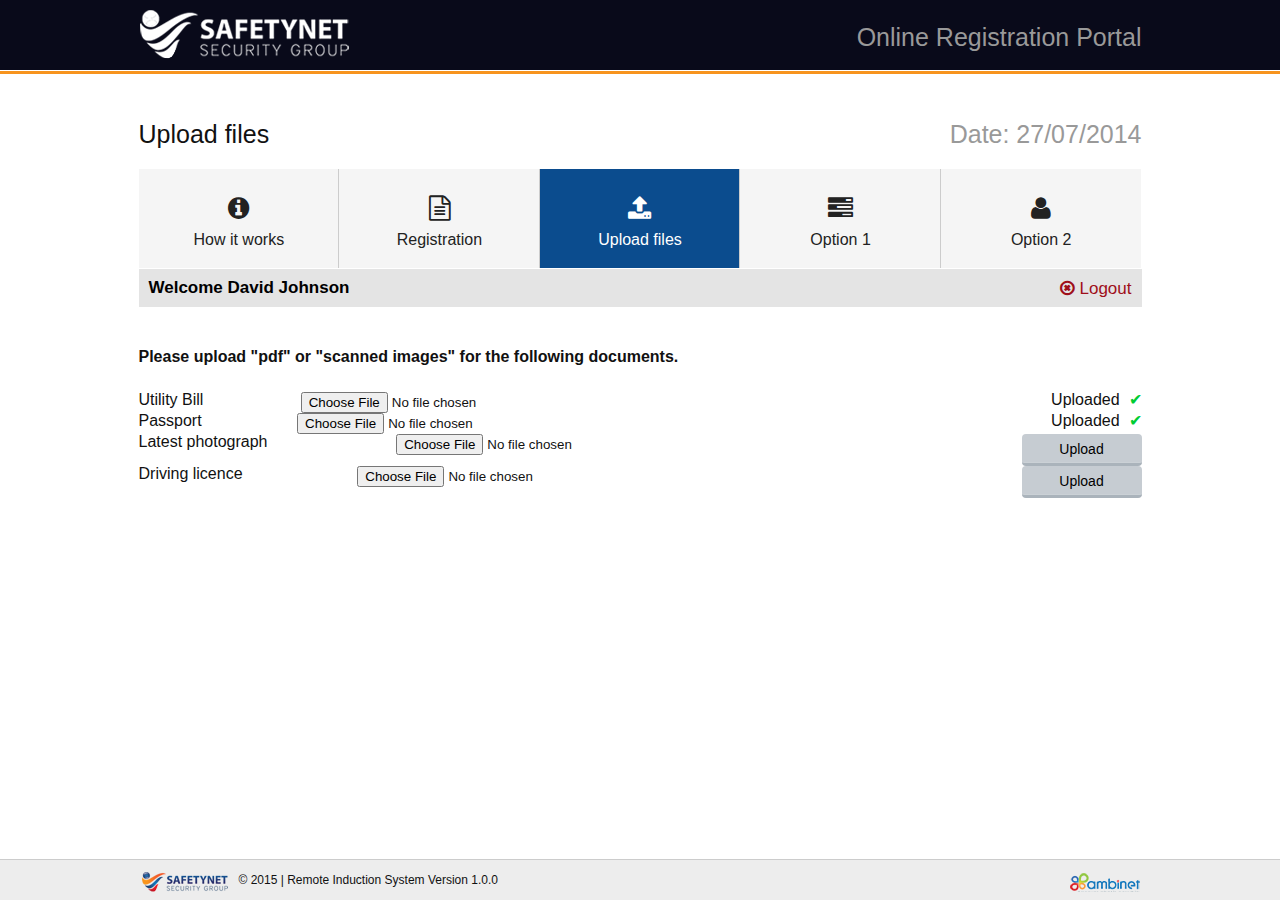
<file: upload.html>
<!doctype html>
<html>
<head>
<meta charset="utf-8">
<meta name="viewport" content="width=device-width, initial-scale=1.0">
<link rel="stylesheet" type="text/css" href="styles/style.css">
<link rel="stylesheet" type="text/css" href="extra/font-awsome/css/font-awesome.css">
<link rel="stylesheet" type="text/css" href="styles/styledd.css">
<link rel="stylesheet" type="text/css" href="styles/tables.css">
<link rel="stylesheet" type="text/css" href="styles/popup_style.css">

<script src="scripts/select.js" type="text/javascript"></script>
<script src="scripts/jquery-1.9.1.js"></script>


<script src="scripts/jquery.fitvids.js"></script>
<script src="scripts/jquery.bxslider.js"></script>
<!-- bxSlider Javascript file -->
<link rel="stylesheet" type="text/css" href="styles/jquery.bxslider.css">


<title>Safetynet Security Group - Online Registration Portal</title>
</head>

<body>
<div class="wrapper">
<div class="contents">
<div class="topbar">
<div class="logoarea">
<a href="#">Safetynet Security Group - Registration Portal</a>
<span>Online Registration Portal</span>
</div>

</div>
<div class="bottom-border"></div>

                
                <div class="body-area">
                
                
                <div class="navx">
                
               <span class="company-name">Upload files</span><span class="today-date">Date: 27/07/2014</span>
                  <div class="navigationx">
  <a href="howto.html"><span><i class="fa fa-info-circle"></i></span>How it works </a>
    <a href="registration.html"><span><i class="fa fa-file-text-o"></i></span>Registration</a>
    <a href="#" class="selected"><span><i class="fa fa-upload"></i></span>Upload files</a>
    <a href="#"><span><i class="fa fa-tasks"></i></span>Option 1</a>
    <a href="#"><span><i class="fa fa-user"></i></span>Option 2</a>
                 
    
    </div>
    
    <div class="login-info">
    <span class="float-left"><strong>Welcome David Johnson</strong></span>
    <span class="float-right"><a href="tfoc-control-panel.html" class="color-red"><i class="fa fa-times-circle-o"></i> Logout</a></span>
    <br class="clearclass">
    </div>
  </div>
                <br>
<br>

                

<p><strong>Please upload "pdf" or "scanned images" for the following documents.</strong></p>
<br class="clearclass">


<div class="uploaded">
<table width="100%"> <tr>
      
      <td class="title">Utility Bill</td>
      <td><label for="fileField">&nbsp;</label><input type="file" name="fileField" id="fileField"> </td>
<td><span class="notified float-right">Uploaded&nbsp;&nbsp;</span></td>
      </tr></table>
</div>

<div class="uploaded">
<table width="100%"> <tr>
      
      <td class="title">Passport</td>
      <td><label for="fileField">&nbsp;</label><input type="file" name="fileField" id="fileField"> </td>
<td><span class="notified float-right">Uploaded&nbsp;&nbsp;</span></td>
      </tr></table>
</div>

<div class="upload">
<table width="100%"> <tr>
      
      <td class="title">Latest photograph </td>
      <td><input type="file" name="fileField" id="fileField"> </td>
<td> 
        <a href="#" class="ph-btn-grey ph-button-sml float-right">Upload</a></td>
      </tr></table>
</div>

<div class="upload">
<table width="100%"> <tr>
      
      <td class="title">Driving licence</td>
      <td><input type="file" name="fileField" id="fileField"></td>
      <td> 
        <a href="#" class="ph-btn-grey ph-button-sml float-right">Upload</a></td>

      </tr>
</table>
</div>
<br class="clearclass">
    </div>
</div>

<footer>
<div class="footer-contents">
<span class="ambinet"></span><div class="companyinfo">&copy; 2015 | Remote Induction System Version 1.0.0</div>

</div>
</footer>
</div>




</body>
</html>
</file>
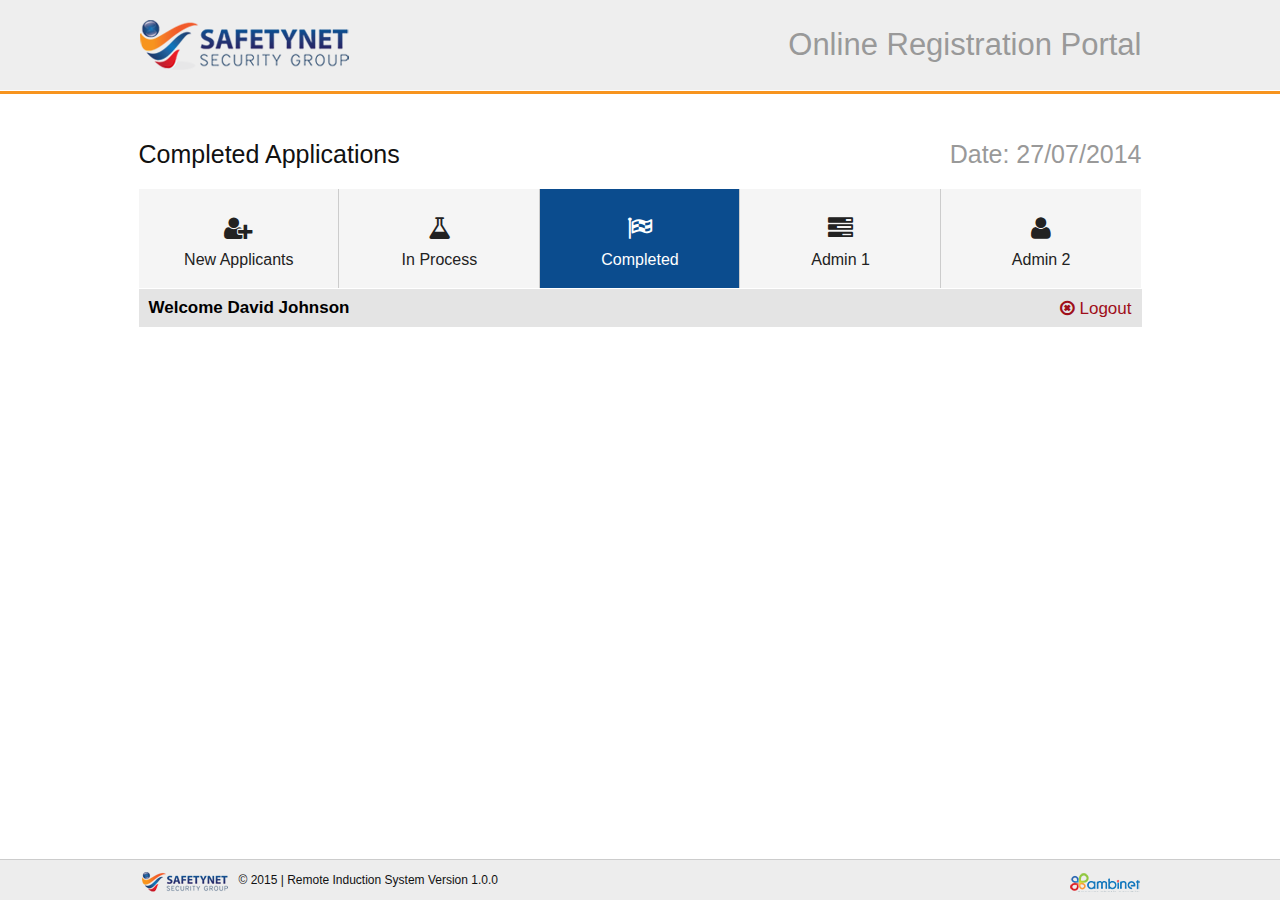
<file: admin/completed.html>
<!doctype html>
<html>
<head>
<meta charset="utf-8">
<meta name="viewport" content="width=device-width, initial-scale=1.0">
<link rel="stylesheet" type="text/css" href="styles/style.css">
<link rel="stylesheet" type="text/css" href="extra/font-awsome/css/font-awesome.css">
<link rel="stylesheet" type="text/css" href="styles/styledd.css">
<link rel="stylesheet" type="text/css" href="styles/tables.css">
<link rel="stylesheet" type="text/css" href="styles/popup_style.css">

<script src="scripts/select.js" type="text/javascript"></script>
<script src="scripts/jquery-1.9.1.js"></script>


<script src="scripts/jquery.fitvids.js"></script>
<script src="scripts/jquery.bxslider.js"></script>
<!-- bxSlider Javascript file -->
<link rel="stylesheet" type="text/css" href="styles/jquery.bxslider.css">


<title>Safetynet Security Group - Online Registration Portal</title>
</head>

<body>
<div class="wrapper">
<div class="contents">
<div class="topbar">
<div class="logoarea">
<a href="#">Safetynet Security Group - Registration Portal</a>
<span>Online Registration Portal</span>
</div>

</div>
<div class="bottom-border"></div>

                
                <div class="body-area">
                
                
                <div class="navx">
                
               <span class="company-name">Completed Applications</span><span class="today-date">Date: 27/07/2014</span>
                                   <div class="navigationx">
    <a href="new.html"><span><i class="fa fa-user-plus"></i></span>New Applicants</a>
    <a href="inprocess.html"><span><i class="fa fa-flask"></i></span>In Process</a>
    <a href="#" class="selected"><span><i class="fa fa-flag-checkered"></i></span>Completed</a>
    <a href="#"><span><i class="fa fa-tasks"></i></span>Admin 1</a>
    <a href="#"><span><i class="fa fa-user"></i></span>Admin 2</a>
                 
    
    </div>
    
    <div class="login-info">
    <span class="float-left"><strong>Welcome David Johnson</strong></span>
    <span class="float-right"><a href="tfoc-control-panel.html" class="color-red"><i class="fa fa-times-circle-o"></i> Logout</a></span>
    <br class="clearclass">
    </div>
  </div>
                <br>
<br>

                

<p><br>
  <br>
  <br>
  <br>
  <br>
  <br>
  <br>
  <br>
  <br>
</p>
<br class="clearclass">
<br class="clearclass">
    </div>
</div>

<footer>
<div class="footer-contents">
<span class="ambinet"></span><div class="companyinfo">&copy; 2015 | Remote Induction System Version 1.0.0</div>

</div>
</footer>
</div>




</body>
</html>
</file>
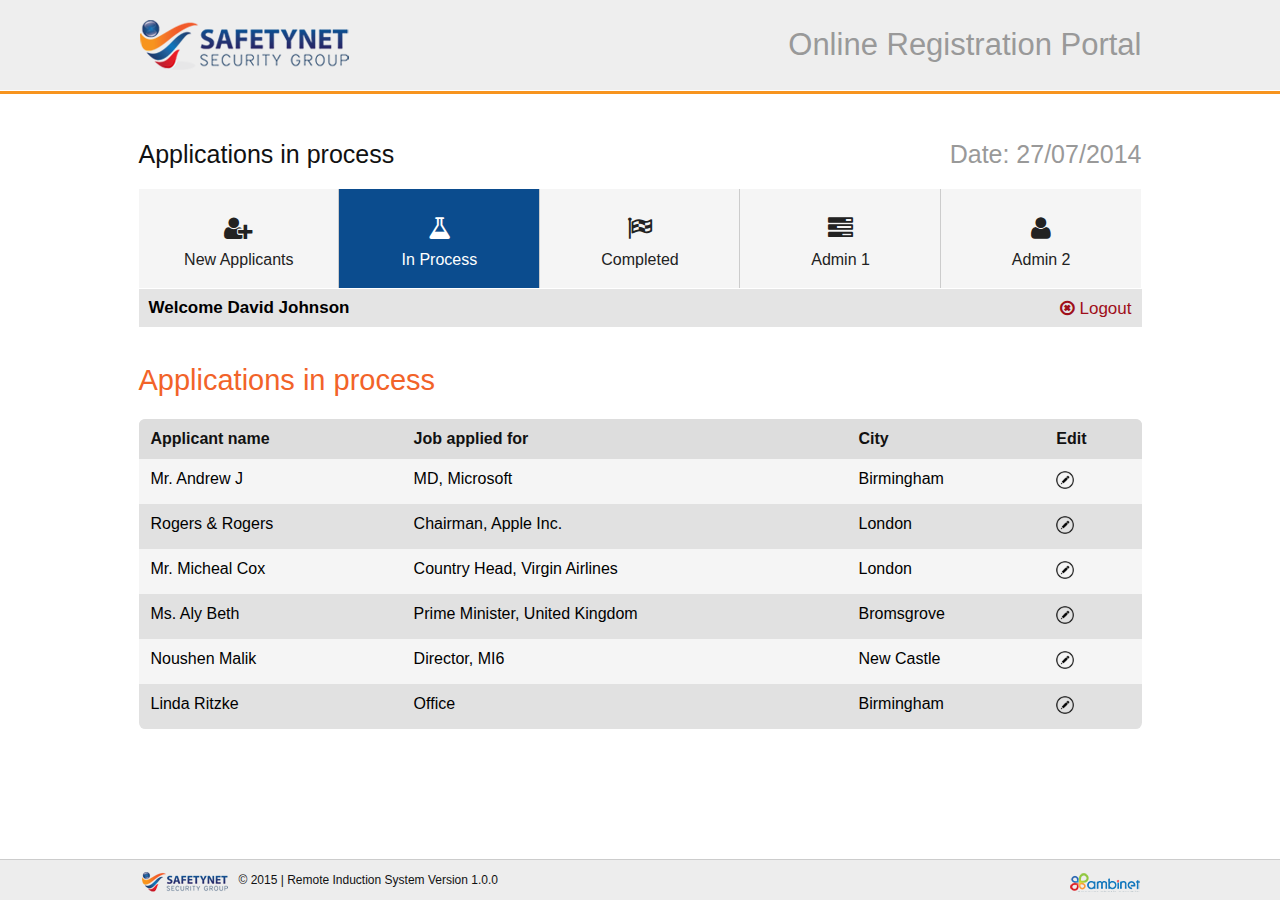
<file: admin/inprocess.html>
<!doctype html>
<html>
<head>
<meta charset="utf-8">
<meta name="viewport" content="width=device-width, initial-scale=1.0">
<link rel="stylesheet" type="text/css" href="styles/style.css">
<link rel="stylesheet" type="text/css" href="extra/font-awsome/css/font-awesome.css">
<link rel="stylesheet" type="text/css" href="styles/styledd.css">
<link rel="stylesheet" type="text/css" href="styles/tables.css">
<link rel="stylesheet" type="text/css" href="styles/popup_style.css">

<script src="scripts/select.js" type="text/javascript"></script>
<script src="scripts/jquery-1.9.1.js"></script>



<script src="scripts/jquery.fitvids.js"></script>
<!-- bxSlider Javascript file -->
<script src="scripts/jquery.bxslider.js"></script>
<link rel="stylesheet" type="text/css" href="styles/jquery.bxslider.css">

<title>Safetynet Security Group - Online Registration Portal</title>
</head>

<body>
<div class="wrapper">
<div class="contents">
<div class="topbar">
<div class="logoarea">
<a href="#">Safetynet Security Group - Registration Portal</a>
<span>Online Registration Portal</span>
</div>

</div>
<div class="bottom-border"></div>

                
                <div class="body-area">
                
                
                <div class="navx">
                
               <span class="company-name">Applications in process</span>
               <span class="today-date">Date: 27/07/2014</span>
                                   <div class="navigationx">
    <a href="new.html"><span><i class="fa fa-user-plus"></i></span>New Applicants</a>
    <a href="#" class="selected"><span><i class="fa fa-flask"></i></span>In Process</a>
    <a href="completed.html"><span><i class="fa fa-flag-checkered"></i></span>Completed</a>
    <a href="#"><span><i class="fa fa-tasks"></i></span>Admin 1</a>
    <a href="#"><span><i class="fa fa-user"></i></span>Admin 2</a>
                 
    
    </div>
    
    <div class="login-info">
    <span class="float-left"><strong>Welcome David Johnson</strong></span>
    <span class="float-right"><a href="tfoc-control-panel.html" class="color-red"><i class="fa fa-times-circle-o"></i> Logout</a></span>
    <br class="clearclass">
    </div>
  </div>
                <br>
<br>
<h1 class="color-orange">Applications in process</h1>

<table class="rwd-table" width="100%">
  <tr>
    <th>Applicant name</th>
    <th>Job applied for</th>
    <th>City</th>
    <th>Edit</th>
    </tr>
  <tr>
    <td data-th="Applicant name">Mr. Andrew J</td>
    <td data-th="Job applied for">MD, Microsoft</td>
    <td data-th="City">Birmingham</td>
    <td data-th="Edit"><img src="images/edit.png" class="imgw18"></td>
    </tr>
  <tr>
    <td data-th="Applicant name">Rogers &amp; Rogers</td>
    <td data-th="Job applied for">Chairman, Apple Inc.</td>
    <td data-th="City">London</td>
    <td data-th="Edit"><img src="images/edit.png" class="imgw18"></td>    </tr>
      <tr>
    <td data-th="Applicant name">Mr. Micheal Cox</td>
    <td data-th="Job applied for">Country Head, Virgin Airlines</td>
    <td data-th="City">London</td>
    <td data-th="Edit"><img src="images/edit.png" class="imgw18"></td>
    </tr>
  <tr>
    <td data-th="Applicant name">Ms. Aly Beth</td>
    <td data-th="Job applied for">Prime Minister, United Kingdom</td>
    <td data-th="City">Bromsgrove</td>
    <td data-th="Edit"><img src="images/edit.png" class="imgw18"></td>    </tr>
      <tr>
    <td data-th="Applicant name">Noushen Malik</td>
    <td data-th="Job applied for">Director, MI6</td>
    <td data-th="City">New Castle</td>
    <td data-th="Edit"><img src="images/edit.png" class="imgw18"></td>
    </tr>
  <tr>
    <td data-th="Applicant name">Linda Ritzke</td>
    <td data-th="Job applied for">Office</td>
    <td data-th="City">Birmingham</td>
    <td data-th="Edit"><img src="images/edit.png" class="imgw18"></td>    </tr>
  
</table>
                








</div>
</div>

<footer>
<div class="footer-contents">
<span class="ambinet"></span><div class="companyinfo">&copy; 2015 | Remote Induction System Version 1.0.0</div>

</div>
</footer>
</div>




</body>
</html>
</file>
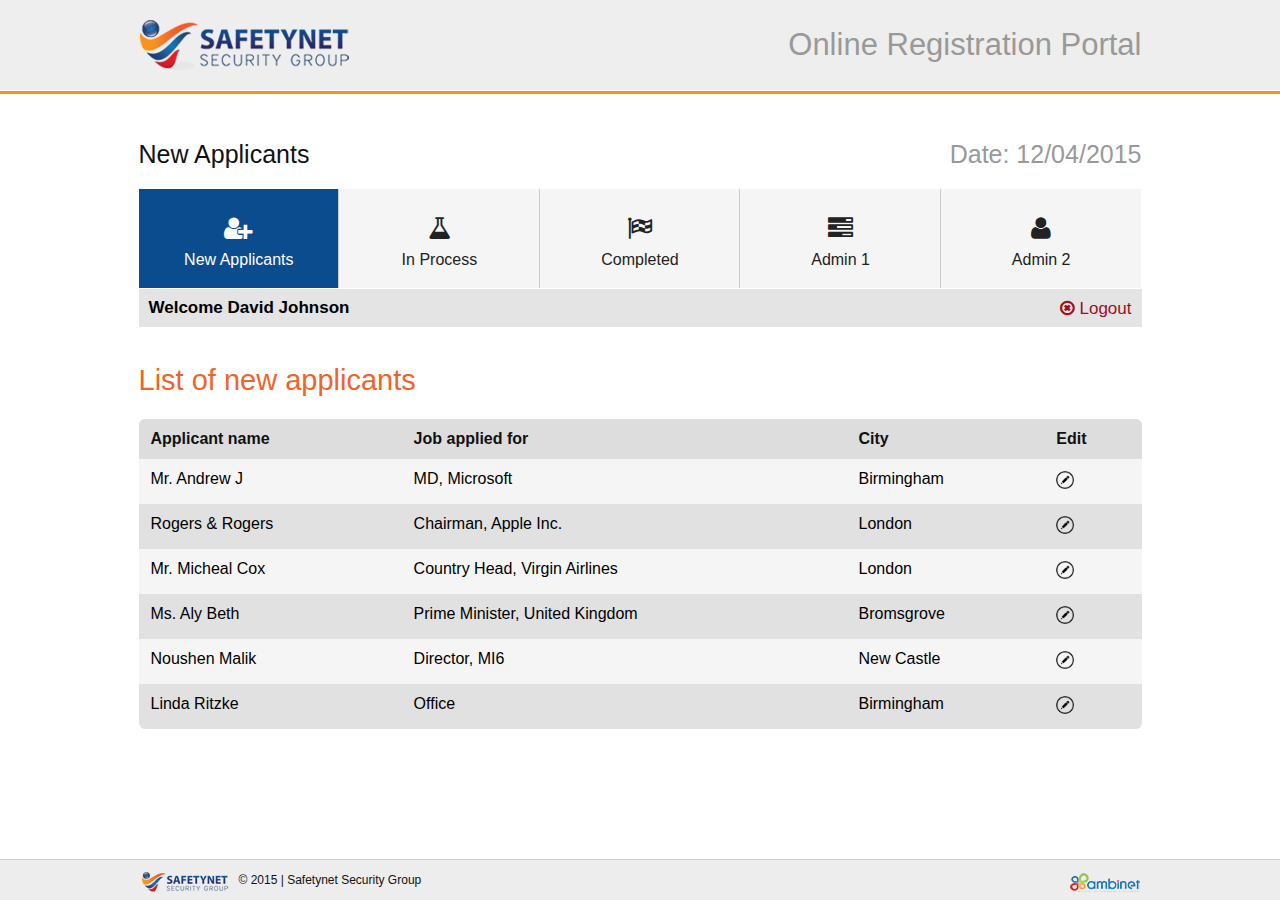
<file: admin/new.html>
<!doctype html>
<html>
<head>
<meta charset="utf-8">
<meta name="viewport" content="width=device-width, initial-scale=1.0">
<link rel="stylesheet" type="text/css" href="styles/style.css">
<link rel="stylesheet" type="text/css" href="extra/font-awsome/css/font-awesome.css">
<link rel="stylesheet" type="text/css" href="styles/styledd.css">
<link rel="stylesheet" type="text/css" href="styles/tables.css">
<link rel="stylesheet" type="text/css" href="styles/popup_style.css">

<script src="scripts/select.js" type="text/javascript"></script>
<script src="scripts/jquery-1.9.1.js"></script>


<script src="scripts/jquery.fitvids.js"></script>
<script src="scripts/jquery.bxslider.js"></script>
<!-- bxSlider Javascript file -->
<link rel="stylesheet" type="text/css" href="styles/jquery.bxslider.css">


<title>Safetynet Security Group - Online Registration Portal</title>
</head>

<body>
<div class="wrapper">
<div class="contents">
<div class="topbar">
<div class="logoarea">
<a href="#">Safetynet Security Group - Registration Portal</a>
<span>Online Registration Portal</span>
</div>

</div>
<div class="bottom-border"></div>

                
                <div class="body-area" id="howto">
                
                
                <div class="navx">
                
               <span class="company-name">New Applicants</span><span class="today-date">Date: 12/04/2015</span>
                  <div class="navigationx">
    <a href="#" class="selected"><span><i class="fa fa-user-plus"></i></span>New Applicants</a>
    <a href="inprocess.html"><span><i class="fa fa-flask"></i></span>In Process</a>
    <a href="completed.html"><span><i class="fa fa-flag-checkered"></i></span>Completed</a>
    <a href="#"><span><i class="fa fa-tasks"></i></span>Admin 1</a>
    <a href="#"><span><i class="fa fa-user"></i></span>Admin 2</a>
                 
    
    </div>
    
    <div class="login-info">
    <span class="float-left"><strong>Welcome David Johnson</strong></span>
    <span class="float-right"><a href="tfoc-control-panel.html" class="color-red"><i class="fa fa-times-circle-o"></i> Logout</a></span>
    <br class="clearclass">
    </div>
  </div>
                <br>
<br>
<h1 class="color-orange">List of new applicants</h1>

<table class="rwd-table" width="100%">
  <tr>
    <th>Applicant name</th>
    <th>Job applied for</th>
    <th>City</th>
    <th>Edit</th>
    </tr>
  <tr>
    <td data-th="Applicant name">Mr. Andrew J</td>
    <td data-th="Job applied for">MD, Microsoft</td>
    <td data-th="City">Birmingham</td>
    <td data-th="Edit"><img src="images/edit.png" class="imgw18"></td>
    </tr>
  <tr>
    <td data-th="Applicant name">Rogers &amp; Rogers</td>
    <td data-th="Job applied for">Chairman, Apple Inc.</td>
    <td data-th="City">London</td>
    <td data-th="Edit"><img src="images/edit.png" class="imgw18"></td>    </tr>
      <tr>
    <td data-th="Applicant name">Mr. Micheal Cox</td>
    <td data-th="Job applied for">Country Head, Virgin Airlines</td>
    <td data-th="City">London</td>
    <td data-th="Edit"><img src="images/edit.png" class="imgw18"></td>
    </tr>
  <tr>
    <td data-th="Applicant name">Ms. Aly Beth</td>
    <td data-th="Job applied for">Prime Minister, United Kingdom</td>
    <td data-th="City">Bromsgrove</td>
    <td data-th="Edit"><img src="images/edit.png" class="imgw18"></td>    </tr>
      <tr>
    <td data-th="Applicant name">Noushen Malik</td>
    <td data-th="Job applied for">Director, MI6</td>
    <td data-th="City">New Castle</td>
    <td data-th="Edit"><img src="images/edit.png" class="imgw18"></td>
    </tr>
  <tr>
    <td data-th="Applicant name">Linda Ritzke</td>
    <td data-th="Job applied for">Office</td>
    <td data-th="City">Birmingham</td>
    <td data-th="Edit"><img src="images/edit.png" class="imgw18"></td>    </tr>
  
</table>
</div>
</div>

<footer>
<div class="footer-contents">
<span class="ambinet"></span><div class="companyinfo">&copy; 2015 | Safetynet Security Group </div>

</div>
</footer>
</div>

</body>
</html>
</file>
<file: styles/styledd.css>
<!--
////////////////////////////////////////
////           Demo #1              ////
////////////////////////////////////////
-->

.dropcontainer {
	position:relative;
	font-size: 16px;
	color: #777;
	} 

.trigger {
	color: #777;
	padding: 10px;
	font-size: 16px;
	width:100%;
	background: #fff url(../images/select-arrow-open.png) 98% center no-repeat;
	display: block;
	border: 1px solid #ccc;
	-webkit-box-sizing: border-box;
	-moz-box-sizing: border-box;
	box-sizing: border-box;
	-webkit-transition: all 0.5s ease;
	-moz-transition: all 0.5s ease;
	-o-transition: all 0.5s ease; 
	transition: all 0.5s ease;
	}

.trigger:hover {
	color: #777;
	background: #f5f5f5 url(../images/select-arrow-open.png) 98% center no-repeat;
	}

.activetrigger {
	color: #777;
	padding: 10px;
	font-size: 16px;
width: 100%;
	background: #f5f5f5 url(../images/select-arrow-close.png) 98% center no-repeat;
	display: block;
	border: 1px solid #ccc;
	-webkit-box-sizing: border-box;
	-moz-box-sizing: border-box;
	box-sizing: border-box;
	}

.activetrigger:hover {
	background: #f5f5f5 url(../images/select-arrow-close.png) 98% center no-repeat;
	color: #777;
	}

.activetrigger:active {
	background: #f5f5f5 url(../images/select-arrow-close.png) 98% center no-repeat;
	color: #777;
	}

.dropcontainer ul {
	font-size: 16px;
	border: 1px solid #ccc;
	border-top: none;
	background: #fff;
	list-style-type: none;
	padding: 10px;
	margin: 0;
	width: 100%;
	z-index: 100;
	-webkit-box-sizing: border-box;
	-moz-box-sizing: border-box;
	box-sizing: border-box;
	}

.dropcontainer ul li {
	padding: 5px;
	-webkit-transition: all 0.5s ease; 
	-moz-transition: all 0.5s ease; 
	-o-transition: all 0.5s ease; 
	transition: all 0.5s ease;
	}

.dropcontainer ul li:hover {
	background: #f5f5f5;
	outline: none;
	}

.dropcontainer ul li:first-child {
	display: none;
	}

.dropcontainer ul li:last-child {
	border-bottom: none;
	}

.dropdownhidden {
	display: none;
	}

.dropdownvisible {
	height: auto;
	}
</file>
<file: styles/tables.css>
@charset "utf-8";
/* CSS Document */






.rwd-table {
  margin: 1em 0;
  min-width: 300px;

}
.rwd-table tr {


  background-color:#f5f5f5;


    
}

.rwd-table tr:nth-child(odd) {

  background-color:#e1e1e1;
}


.rwd-table th {
  display: none;
   background-color:#ddd;
   font-weight:bold;
}
.rwd-table td {
  display: block;
}
.rwd-table td:first-child {
  padding-top: .25em;
}
.rwd-table td:last-child {
  padding-bottom: .25em;
}
.rwd-table td:before {
  content: attr(data-th) ": ";
  font-weight: normal;
  width: 6.5em;
  display: inline-block;
}

.rwd-table th, .rwd-table td {
  text-align: left;
}
@media (min-width: 768px) {
	
	  .rwd-table td:before {
    display: none;
  }
  .rwd-table th, .rwd-table td {
    display: table-cell;
    padding: .15em .5em;
  }
  .rwd-table th:first-child, .rwd-table td:first-child {
    padding-left: 0;
  }
  .rwd-table th:last-child, .rwd-table td:last-child {
    padding-right: 0;
  }
}



.rwd-table {

  color: #000;
  border-radius: .4em;
  overflow: hidden;
}
.rwd-table tr {
  border-color: #ccc;
}
.rwd-table th, .rwd-table td {
  margin: .5em 1em;
}
@media (min-width: 480px) {
  .rwd-table th, .rwd-table td {
    padding: 0.75em !important;
  }
}
.rwd-table th, .rwd-table td:before {
  color: #111;
}
</file>
<file: styles/popup_style.css>
#popup_window{
padding: 10px;
background: #267E8A;
cursor: pointer;
color: #FCFCFC;
margin: 200px 0px 0px 200px;
}
.popup-overlay {
    width: 100%;
    height: 100%;
    position: fixed;
    background: rgba(196, 196, 196, .85);
    top: 0;
    left: 100%;
    opacity: 0;
    -ms-filter:"progid:DXImageTransform.Microsoft.Alpha(Opacity=0)";
    -webkit-transition: opacity .2s ease-out;
    -moz-transition: opacity .2s ease-out;
    -ms-transition: opacity .2s ease-out;
    -o-transition: opacity .2s ease-out;
    transition: opacity .2s ease-out;
}
.overlay .popup-overlay {
    opacity: 1;
    left: 0;
	z-index:1000;
}
.popup {
    position: fixed;
    top: 10%;
    left: 50%;
    z-index: -9999;
}
.popup .popup-body {
    background: #ffffff;
	
    background: -moz-linear-gradient(top, #ffffff 0%, #f7f7f7 100%);
    background: -webkit-gradient(linear, left top, left bottom, color-stop(0%, #ffffff), color-stop(100%, #f7f7f7));
    background: -webkit-linear-gradient(top, #ffffff 0%, #f7f7f7 100%);
    background: -o-linear-gradient(top, #ffffff 0%, #f7f7f7 100%);
    background: -ms-linear-gradient(top, #ffffff 0%, #f7f7f7 100%);
    background: linear-gradient(to bottom, #ffffff 0%, #f7f7f7 100%);
    filter: progid:DXImageTransform.Microsoft.gradient(startColorstr='#ffffff', endColorstr='#f7f7f7', GradientType=0);
    opacity: 0;
    padding: 20px;
    -ms-filter:"progid:DXImageTransform.Microsoft.Alpha(Opacity=0)";
    -webkit-transition: opacity .2s ease-out;
    -moz-transition: opacity .2s ease-out;
    -ms-transition: opacity .2s ease-out;
    -o-transition: opacity .2s ease-out;
    transition: opacity .2s ease-out;
    position: relative;
    -moz-box-shadow: 1px 2px 3px 1px rgb(185, 185, 185);
    -webkit-box-shadow: 1px 2px 3px 1px rgb(185, 185, 185);
    box-shadow: 1px 2px 3px 1px rgb(185, 185, 185);
    border: 10px solid #e9e9e9;
	border-radius:20px;
	  
}
.popup.visible, .popup.transitioning {
    z-index: 9999;
}
.popup.visible .popup-body {
    opacity: 1;
    -ms-filter:"progid:DXImageTransform.Microsoft.Alpha(Opacity=100)";
}
.popup .popup-exit {
/*    cursor: pointer;
    display: block;
    width: 24px;
    height: 24px;
    position: absolute;
     background: url("../images/quit.png") no-repeat;
	background-size:100%;
	z-index:5555;*/
    
}
</file>
<file: admin/styles/styledd.css>
<!--
////////////////////////////////////////
////           Demo #1              ////
////////////////////////////////////////
-->

.dropcontainer {
	position:relative;
	font-size: 16px;
	color: #777;
	} 

.trigger {
	color: #777;
	padding: 10px;
	font-size: 16px;
	width:100%;
	background: #fff url(../images/select-arrow-open.png) 98% center no-repeat;
	display: block;
	border: 1px solid #ccc;
	-webkit-box-sizing: border-box;
	-moz-box-sizing: border-box;
	box-sizing: border-box;
	-webkit-transition: all 0.5s ease;
	-moz-transition: all 0.5s ease;
	-o-transition: all 0.5s ease; 
	transition: all 0.5s ease;
	}

.trigger:hover {
	color: #777;
	background: #f5f5f5 url(../images/select-arrow-open.png) 98% center no-repeat;
	}

.activetrigger {
	color: #777;
	padding: 10px;
	font-size: 16px;
width: 100%;
	background: #f5f5f5 url(../images/select-arrow-close.png) 98% center no-repeat;
	display: block;
	border: 1px solid #ccc;
	-webkit-box-sizing: border-box;
	-moz-box-sizing: border-box;
	box-sizing: border-box;
	}

.activetrigger:hover {
	background: #f5f5f5 url(../images/select-arrow-close.png) 98% center no-repeat;
	color: #777;
	}

.activetrigger:active {
	background: #f5f5f5 url(../images/select-arrow-close.png) 98% center no-repeat;
	color: #777;
	}

.dropcontainer ul {
	font-size: 16px;
	border: 1px solid #ccc;
	border-top: none;
	background: #fff;
	list-style-type: none;
	padding: 10px;
	margin: 0;
	width: 100%;
	z-index: 100;
	-webkit-box-sizing: border-box;
	-moz-box-sizing: border-box;
	box-sizing: border-box;
	}

.dropcontainer ul li {
	padding: 5px;
	-webkit-transition: all 0.5s ease; 
	-moz-transition: all 0.5s ease; 
	-o-transition: all 0.5s ease; 
	transition: all 0.5s ease;
	}

.dropcontainer ul li:hover {
	background: #f5f5f5;
	outline: none;
	}

.dropcontainer ul li:first-child {
	display: none;
	}

.dropcontainer ul li:last-child {
	border-bottom: none;
	}

.dropdownhidden {
	display: none;
	}

.dropdownvisible {
	height: auto;
	}
</file>
<file: admin/styles/tables.css>
@charset "utf-8";
/* CSS Document */






.rwd-table {
  margin: 1em 0;
  min-width: 300px;

}
.rwd-table tr {


  background-color:#f5f5f5;


    
}

.rwd-table tr:nth-child(odd) {

  background-color:#e1e1e1;
}


.rwd-table th {
  display: none;
   background-color:#ddd;
   font-weight:bold;
}
.rwd-table td {
  display: block;
}
.rwd-table td:first-child {
  padding-top: .25em;
}
.rwd-table td:last-child {
  padding-bottom: .25em;
}
.rwd-table td:before {
  content: attr(data-th) ": ";
  font-weight: normal;
  width: 6.5em;
  display: inline-block;
}

.rwd-table th, .rwd-table td {
  text-align: left;
}
@media (min-width: 768px) {
	
	  .rwd-table td:before {
    display: none;
  }
  .rwd-table th, .rwd-table td {
    display: table-cell;
    padding: .15em .5em;
  }
  .rwd-table th:first-child, .rwd-table td:first-child {
    padding-left: 0;
  }
  .rwd-table th:last-child, .rwd-table td:last-child {
    padding-right: 0;
  }
}



.rwd-table {

  color: #000;
  border-radius: .4em;
  overflow: hidden;
}
.rwd-table tr {
  border-color: #ccc;
}
.rwd-table th, .rwd-table td {
  margin: .5em 1em;
}
@media (min-width: 480px) {
  .rwd-table th, .rwd-table td {
    padding: 0.75em !important;
  }
}
.rwd-table th, .rwd-table td:before {
  color: #111;
}
</file>
<file: admin/styles/popup_style.css>
#popup_window{
padding: 10px;
background: #267E8A;
cursor: pointer;
color: #FCFCFC;
margin: 200px 0px 0px 200px;
}
.popup-overlay {
    width: 100%;
    height: 100%;
    position: fixed;
    background: rgba(196, 196, 196, .85);
    top: 0;
    left: 100%;
    opacity: 0;
    -ms-filter:"progid:DXImageTransform.Microsoft.Alpha(Opacity=0)";
    -webkit-transition: opacity .2s ease-out;
    -moz-transition: opacity .2s ease-out;
    -ms-transition: opacity .2s ease-out;
    -o-transition: opacity .2s ease-out;
    transition: opacity .2s ease-out;
}
.overlay .popup-overlay {
    opacity: 1;
    left: 0;
	z-index:1000;
}
.popup {
    position: fixed;
    top: 10%;
    left: 50%;
    z-index: -9999;
}
.popup .popup-body {
    background: #ffffff;
	
    background: -moz-linear-gradient(top, #ffffff 0%, #f7f7f7 100%);
    background: -webkit-gradient(linear, left top, left bottom, color-stop(0%, #ffffff), color-stop(100%, #f7f7f7));
    background: -webkit-linear-gradient(top, #ffffff 0%, #f7f7f7 100%);
    background: -o-linear-gradient(top, #ffffff 0%, #f7f7f7 100%);
    background: -ms-linear-gradient(top, #ffffff 0%, #f7f7f7 100%);
    background: linear-gradient(to bottom, #ffffff 0%, #f7f7f7 100%);
    filter: progid:DXImageTransform.Microsoft.gradient(startColorstr='#ffffff', endColorstr='#f7f7f7', GradientType=0);
    opacity: 0;
    padding: 20px;
    -ms-filter:"progid:DXImageTransform.Microsoft.Alpha(Opacity=0)";
    -webkit-transition: opacity .2s ease-out;
    -moz-transition: opacity .2s ease-out;
    -ms-transition: opacity .2s ease-out;
    -o-transition: opacity .2s ease-out;
    transition: opacity .2s ease-out;
    position: relative;
    -moz-box-shadow: 1px 2px 3px 1px rgb(185, 185, 185);
    -webkit-box-shadow: 1px 2px 3px 1px rgb(185, 185, 185);
    box-shadow: 1px 2px 3px 1px rgb(185, 185, 185);
    border: 10px solid #e9e9e9;
	border-radius:20px;
	  
}
.popup.visible, .popup.transitioning {
    z-index: 9999;
}
.popup.visible .popup-body {
    opacity: 1;
    -ms-filter:"progid:DXImageTransform.Microsoft.Alpha(Opacity=100)";
}
.popup .popup-exit {
/*    cursor: pointer;
    display: block;
    width: 24px;
    height: 24px;
    position: absolute;
     background: url("../images/quit.png") no-repeat;
	background-size:100%;
	z-index:5555;*/
    
}
</file>
<file: styles/style.css>
@charset "utf-8";
/* CSS Document */

/* RESET CSS */

html,body,div,span,object,iframe,h1,h2,h3,h4,h5,h6,p,blockquote,pre,abbr,address,cite,code,del,dfn,em,img,ins,kbd,q,samp,small,strong,sub,sup,var,b,i,dl,dt,dd,ol,ul,li,fieldset,form,label,legend,table,caption,tbody,tfoot,thead,tr,th,td,article,aside,canvas,details,figcaption,figure,footer,header,hgroup,menu,nav,section,summary,time,mark,audio,video {
	margin:0;
	padding:0;
	border:0;
	outline:0;
	font-size:100%;
	vertical-align:baseline;
	background:transparent;
	}
	
body {
	line-height:1;
	font-family:Calibri, Arial;
	font-weight: normal;
	color:#111;
	}

html,body {
	margin:0;
	padding:0;
	height:100%;
	}

article,aside,details,figcaption,figure,footer,header,hgroup,menu,nav,section{
	display:block;
	}
	
nav ul{
	list-style:none;
	}
	
blockquote,q{
	quotes:none;
	}
	
blockquote:before,blockquote:after,q:before,q:after{
	content:none;
	}
	
a{
	margin:0;
	padding:0;
	font-size:100%;
	vertical-align:baseline;
	background:transparent;
	text-decoration:none;
	}
	
ins{
	background-color:#ff9;
	color:#000;
	text-decoration:none;
	}
	
mark{
	background-color:#ff9;
	color:#000;
	font-style:italic;
	font-weight:bold;
	}
	
del{
	text-decoration:line-through;
	}
	
abbr[title],dfn[title]{
	border-bottom:1px dotted;
	cursor:help;

	}
	
table{
	border-collapse:collapse;
	border-spacing:0;
	}
	
hr{
	display:block;
	height:1px;
	border:0;
	border-top:
	1px solid #ccc;
	margin:1em 0;
	padding:0;
	}
	
input,select{
	vertical-align:middle;
	}
	
p{
	line-height:130%; 
	margin:8px 0 8px 0;
	}
	
img {
	width:97.5%;
	}
	
input {
	outline:none;
	}
	
td{
	vertical-align:top;
	}
	


/* COLORS */
.color-green {
	color:#456c1b;
	}
	
.color-blue {
	color:#232d6c;
	}
.color-purple {
	color:#77277c;
	}
	
.color-red {
	color:#9f0f1a;
	}
	
.color-orange {
	color:#f26329;
	}
	
.color-grey {
	color:#999;
	}


.border10 {
	border-left:10px solid #f1f1f1;
	border-top:10px solid #f1f1f1;
	border-right:10px solid #e6e6e6;
	border-bottom:10px solid #e6e6e6;
	}
	
.border5 {
	border:5px solid #e6e6e6;
	}

.float-left	{
	float:left;
	}
	
.float-right{
	float:right;
	}
	
.center-text {
	text-align:center;
	}

.clearclass {
	clear:both!important;
	}


h1, h2, h3, h4, h5, h6{
	line-height:150%;
	font-weight:normal;
	margin-bottom:10px;
	}
	
h1 {
	font-size:29px;
	}
	
h2 {
	font-size:26px;
	}
	
h3 {font-size:23px;
clear:both!important;
padding-top:15px;
margin-bottom:0px!important;

	}
	
h4 {
	font-size:20px;
	clear:both!important;
padding-top:15px;
margin-bottom:0px!important;
	}
	
h5 {
	font-size:17px;
		clear:both!important;
padding-top:15px;
margin-bottom:0px!important;
	}

.div100 {
	width:95.5%;
	display:block;
	float:left;
	}
	
.width10 {
	width:10%;
	display:block;
	float:left;
	}
.width20 {
	width:20%;
	display:block;
	float:left;
	}
	
.width30 {
	width:30%;
	display:block;
	float:left;
	}
	
.width40 {
	width:40%;
	display:block;
	float:left;
	}
	
.width50 {
	width:50%;
	display:block;
	float:left;
	}
	
.width60 {
	width:60%;
	display:block;
	float:left;
	}
	
.width70 {
	width:70%;
	display:block;
	float:left;
	}
	
.width80 {
	width:80%;
	display:block;
	float:left;
	}
	
.width90 {
	width:90%;
	display:block;
	float:left;
	}

.margin-r-10{
	margin-right:10px;
	}
	
.margin-l-10{
	margin-left:10px;
	}


/* Main button class */

.ph-button {
	min-width:100px;
	border-style: solid;
	border-width: 0px 0px 3px;
	box-shadow: 0 -1px 0 rgba(255, 255, 255, 0.1) inset;
	color: #FFFFFF;
	border-radius: 4px;
	cursor: pointer;
	display: inline-block;
	font-style: normal;
	overflow: hidden;
	text-align: center;
	text-decoration: none;
	text-overflow: ellipsis;
	transition: all 300ms ease-in-out 0s;
	white-space: nowrap;
	font-weight: normal;
	padding: 16px 50px 15px;
	font-size: 20px;
	}

.ph-button-sml {
	min-width:70px;
	border-style: solid;
	border-width: 0px 0px 3px;
	box-shadow: 0 -1px 0 rgba(255, 255, 255, 0.1) inset;
	color: #FFFFFF;
	border-radius: 4px;
	cursor: pointer;
	display: inline-block;
	font-style: normal;
	overflow: hidden;
	text-align: center;
	text-decoration: none;
	text-overflow: ellipsis;
	transition: all 300ms ease-in-out 0s;
	white-space: nowrap;
	font-weight: normal;
	padding: 8px 25px 7px;
	font-size: 14px;
	}

/*Green*/

.ph-btn-green {
	border-color: #50a735;
	background-color: #64d142;
	color:#142a0d;
	}
	
.ph-btn-green:hover, .ph-btn-green:focus {
	background-color: #50a735;
	border-color: #2c5b1d;
	color:#fff;
	}
	
.ph-btn-green:active {
	background-color: #2c5b1d;
	border-color: #142a0d;
	color:#fff;
	}

/*Blue*/

.ph-btn-blue {
	border-color: #00597a;
	background-color: #00a7e5;
	}
	
.ph-btn-blue:hover, .ph-btn-blue:focus {
	background-color: #00597a;
	border-color: #003a4f;
	}
	
.ph-btn-blue:active {
	background-color: #003a4f;
	border-color: #001a23;
	color:#fff;
	}

/*Grey*/

.ph-btn-grey {
	background-color: #C6CCD2;
	border-color: #AAB3BB;
	color:#000;
	}
	
.ph-btn-grey:hover, .ph-btn-grey:focus{
	background-color: #B8BFC7;
	border-color: #666666;
	}
	
.ph-btn-grey:active {
	background-color: #666666;
	border-color: #212121;
	color:#fff;
	}

/*Red*/
.ph-btn-red {
	background-color: #ED5A5A !important;
	border-color: #EA4343 !important;
	}
	
.ph-btn-red:hover, .ph-btn-red:focus {
	background: none repeat scroll 0 0 #EB4848 !important;
	border-color: #833232 !important;
	}
	
.ph-btn-red:active {
	background: none repeat scroll 0 0 #833232 !important;
	border-color: #3d1717 !important;
	color:#fff;
	}


/*Mustard*/
.ph-btn-mustard {
	background-color: #ff8a2b !important;
	border-color: #d57424 !important;
	}
	
.ph-btn-mustard:hover, .ph-btn-red:focus {
	background: none repeat scroll 0 0 #a0571b !important;
	border-color: #4e2a0d !important;
	}
	
.ph-btn-mustard:active {
	background: none repeat scroll 0 0 #4e2a0d !important;
	border-color: #201105 !important; color:#fff;
	}



/*inactive*/
.ph-btn-inactive {
	background-color: #bbb !important;
	border-color: #bbb !important;
	color: #FFF;
	cursor:default;
	}


/* 1. Widescreen State -----------------------------------------------*/

/* no media query since this is the default size */

.wrapper {
	min-height:100%;	
	position:relative;
	}
	
.contents {
	padding-bottom:70px;
	}
	
.topbar {
	/*background-color:#ededed;*/
	background-color:#090a1a;
	height:70px;
	border-bottom:1px solid #fff;
	}
	
.logoarea {
	width:1003px;
	margin:0px auto;

	font-size:35px;
	color:#999;
	}
	
.logoarea a {
	height:70px;
	width:250px;
	display:block;
	float:left;
	text-indent:-9999px;
	background:url(../images/logowhite.png) center center no-repeat;
	}
	
.logoarea span {
	float:right;
	padding-top:25px;
	font-size:25px;
	}
	
.bottom-border {
	background-color:#f7941e;
	height:3px;
	}

.body-area {
	padding:25px 0px 0px;
	width:1003px;
	margin:0px auto;
	}
	
.termsdiv {
	margin:0px auto;
/*	border:1px solid #eee;
	background-color:#f6f6f6;
	padding:35px;*/
	overflow:scroll;
	max-height:450px;
	padding:0px 20px;
	
	text-align:justify;
	overflow-x: hidden;
	}

.org-reg-wrap {
	width:720px;
	padding:10px 0px;
	margin:10px auto;

	}
	
.org-reg-wra-block {
/*	padding:5px 20px 20px;
	margin:10px 0 20px 0;
	background-color:#F9F9F9;
	border:1px solid #DFDFDF;*/
	display:block;
	}
	
.org-reg-wra-block p {
	clear:right;
	display:block;
	padding:0px;
	}
	
.org-reg-wra-block label {
	line-height:27px;

	display:block;
	}
	
.org-reg-wra-block span {
	width:100%;
	float:left;
	font-size:16px;
	color:#666;
	}
	
.org-reg-wra-block-small {
	font-size:11px;
	color:#666;
	}
	
.org-reg-wra-block span input[type=date] {
	padding:6px 5px;
	border:1px solid #CCC;
	margin-right:10px;
	font-family:Calibri, Arial!important;
	}
.org-reg-wra-block span textarea {
	padding:6px 5px;
	border:1px solid #Ccc;
	margin-right:10px;
	font-family:Calibri, Arial!important;
	outline:none;
	}

.org-reg-wra-block span select {
	padding:7px 5px;
	border:1px solid #CCC;
	margin-right:10px;
	}

.org-reg-wra-block span input {
	padding:8px 5px;
	border:1px solid #CCC;
	margin-right:10px;
	}
	
.org-reg-wrap h3 span {
	color:#333;
	font-size:12px;
	}


.tfoc-login-wrapper {
	padding-top:20px;
	width: 430px;
	margin:0px auto;
	}
	
.loginbox {
	padding:20px;
	margin:10px 0 20px 0; 
	background-color:#F9F9F9; 
	border:1px solid #DFDFDF; 
	display:block; 
	border-radius:4px;
	}
	
.loginicon {
	width:100px;
	height:100px; 
	display:block; 
	margin:0px auto; 
	background:url(../images/loginicon.png) left top no-repeat; 
	background-size:100%; 
	margin-bottom:5px;
	}
	
.keyicon {
	width:100px;
	height:100px; 
	display:block; 
	margin:0px auto; 
	background:url(../images/key.png) left top no-repeat; 
	background-size:100%; 
	margin-bottom:5px;
	}
	
.loginbox td {
	padding:10px 10px;
	}
	
.loginbox input {
	padding:5px;
	border:1px solid #999;
	}

.company-name, .today-date {
	line-height:70px;
	font-size:25px;
	} 

.today-date {
	color:#999;
	float:right;
	} 

.navx {
	width:1003px; 
	margin:0px auto;
	}
	
.navigationx {
	clear:both;
	}
	
.navigationx a {
	list-style:none;
	float:left;
	width:20%;
	text-align:center;
	background: url(../images/nav-sep.png) top right no-repeat #F5F5F5;
	padding:15px 0px 20px;
	transition:all 0.5s ease;
	color:#222;
	font-size:16px;
	}
	
.navigationx a:last-child {
	background-image:none;
	}

.navigationx a span {
	display:block;
	text-align: center;
	line-height:48px;
	font-size:25px;
	}
	
.navigationx a:hover, .navigationx a:active {
	background-color:#ae151a;
	color:#ff991f;
	}

.navigationx a.selected {
	background-color:#0b4c8e;
	color:#fff;
	}

.login-info {
	border-top:1px solid #fff;
	background-color: #e4e4e4;
	clear:both; 
	padding:10px 10px; 
	color:#000; 
	font-size:17px;
	}

.viewall {
	display:inline-block;
	float:left; 
	width:40%;
	z-index:999; 
	position:absolute;
	}
	
.viewall td {
	padding-right:10px;
	}
	
.dashboard-detils {
	float:right;
	display:inline-block;
	width:60%;
	}
	
.dashboard-detils ul {
	display:block; 
	float:right;
	}
	
.dashboard-detils ul li {
	text-align:right; 
	list-style:none; 
	float:left; 
	display:block; 
	line-height:32px; 
	border-right:1px solid #C60; 
	padding-left:15px;
	padding-right:15px; 
	color:#555; 
	font-size:17px;
	}

.dashboard-detils ul li strong {
	padding-left:10px;
	}

.dashboard-detils ul li:last-child {
	border-right:none;
	}

.popup .popup-body {
	min-height: 450px; 
	width: 650px; 
	margin-left: -370px;
	}

.popup-userinfo {
	display:inline-block; 
	float:left; 
	}
	
.inductee-details tr { 
	border-bottom:1px solid #ccc;
	}
	
.inductee-details td {
	padding: 10px 15px;
	color:#333;
	font-size:15px;
	}

.popup-ind-gallery {
	float:right; 
	display:block;
	}
	
.popup-ind-gallery table { 
	width:100%;
	}
	
.popup-ind-gallery td {
	padding:10px 10px 0 0;
	}
	
.popup-ind-gallery td img {
	border:1px solid #ccc; 
	width:100px; 
	height:100px;
	}
	
.t-inductees {  
	color:#000; 
	font-size:13px;
	}

.notified:after {
	color:#0C3; 
	content:'\2714'; 
	text-align:center;
	}

.induction-cam {
	width:800px; 
	margin:0px auto; 
	background-color:#f5f5f5; 
	border:1px solid #ccc; 
	padding:25px; 
	margin-bottom:25px;
	}
	
table.take-picture{
	}
	
table.take-picture td {
	text-align:center;
	padding:20px 0px;
	}
	
table.take-picture td:first-child {
	background-color:#039; 
	width:40%; 
	background:url(../images/cam.png) top center no-repeat; padding-top:40px;
	}
	
table.take-picture td:last-child {
	background-color:#c00; 
	width:40%;
	background:url(../images/user.png) top center no-repeat;
	padding-top:40px;
	}
	
.photo {
	width:100%; 
	background:#fff; 
	border:#ccc 1px solid; 
	display:block; 
	height:250px;
	}
	
.buttondiv {
	vertical-align:middle; 
	font-size:14px; 
	padding:0 10px!important;
	}
	
a.takephoto {
	height:80px; 
	width:80px; 
	background:url(../images/takephoto.png) left top no-repeat; 
	text-indent:-9999px; 
	display:block; 
	margin: 0px auto; 
	margin-bottom:10px;
	}
	
a.takephoto:active {
	height:80px; 
	width:80px; 
	background:url(../images/takephoto2.png) left top no-repeat;
	}

.progress { 
	display:block;  
	width:100%;
	}
	
.bar:before {
	/*content:'...'; */
	padding-left:15px; 
	font-size:20px;
	}
	
.bar {
	background-image:linear-gradient(to right, #3aab47, #1c5322 ); 
	margin-top:0px; 
	height:	10px; 
	line-height:10px; 
	color:#fff;
	}

.slider-controls {
	display:block; 
/*	background-color: #eee; */
	padding:10px 0px; 
	width:100% 
	}
	
.slider-controls a {
	height:40px; 
	width:40px; 
	display:inline-block;   
	transition:all 0.25s; 
	margin-left:10px;
	
	}
	
.slider-controls a:active {
	opacity:.5;
	}
	
/*.prev {
	background:url(../images/prev.png) left top no-repeat #
	float:left;
	}
	.prev:before{
		content:"Previous";
		}
		.next{
	background:url(../images/next.png) left top no-repeat;
	float:right;
	}
	*/
	.prev{ padding:0px 50px 0px 25px; float:left; background-color:#CCC; line-height:35px; text-align:center; display:inline-block; border-radius:5px; border-top:#666 2px solid; cursor:pointer;}
	
.next{ padding:0px 50px 0px 25px; float:right; background-color:#CCC; line-height:35px; text-align:center; display:inline-block; border-radius:5px; border-top:#666 2px solid; cursor:pointer;}	

	
.abort{
	background:url(../images/abort.png) left top no-repeat;
	}
	
.sound {
	background:url(../images/nosound.png) left top no-repeat;
	}
	
.nosound {
	background:url(../images/sound.png) left top no-repeat;
	}
	
.gotit{
	display:block; 
	float:right;
	background:url(../images/gotit.png) left top no-repeat;
	margin-right:10px;
	}

.completed-icon {
	width:128px; 
	height:128px; 
	display:block; 
	margin:20px auto; 
	background:url(../images/tick.png) left top no-repeat;
	}

table.qna { 
	width:100%; 
	border-collapse:collapse;
	}
	
table.qna tr {
	border-bottom:5px solid #fff;
	background: #fff7da;
	}
	
table.qna tr:nth-child(even) {
	background: #e8fdff;
	}

table.qna td {
	padding:5px 0 5px 10px; 
	vertical-align: middle; 
	font-size:20px; 
	line-height:130%;
	}
	
table.qna td:last-child {
	width text-align:right; 
	width:160px; 
	border-left:5px solid #fff;
	}

.yes {
	height:68px; 
	width:68px; 
	display:inline-block; 
	float:none; 
	background-color:#fff; 
	color:#000; 
	transition:all 0.08s ease-out; 
	line-height:30px; 
	text-align:center; 
	margin-right:10px; 
	border:none; 
	font-size:18px; 
	border:1px solid #aaa;
	}

.yes:active,.yes-selected { 
	background-color:#1D631F; 
	color:#fff;
	border:1px solid #1D631F;
	}

.no {
	height:68px; 
	width:68px; 
	display:inline-block;
	float:none; 
	background-color:#fff; 
	color:#000; 
	transition:all 0.08s ease-out; 
	line-height:30px; 
	text-align:center;
	border:none; 
	font-size:18px; 
	border:1px solid #aaa;
	}

.no:active,.no-selected {
	background-color:#c00; 
	color:#fff;
	border:1px solid #c00;
	}

.reception-security-top {
	padding-top:15px;
	}
	
.reception-security-top span {
	display:inline-block; 
	float:left;
	padding-right:15px;
	}
	
.reception-security-top span em {
	font-size:28px; 
	font-style:normal; 
	line-height:30px; 
	font-weight:bold;
	}
	
.reception-security-top input[type="text"] {
	font-size:24px; 
	padding:12px 10px 13px; 
	width:200px;
	}
	
.ptoday {
	display: inline-block; 
	float: right!important; 
	font-size:26px;
	line-height:50px;
	}
	
.security {
	padding:25px; 
	background-color:#f9f9f9; 
	border:1px solid #ddd; 
	display:block; 
	margin-top:30px; 
	min-height:400px;
	}

.prof {
	width:50%;
	float:left;
	}

#slider1 img {
	height:400px; 
	width:100%;
	}
	
#thumb {
	width: 100%; 
	margin: 0px;
	padding:0px;
	}
	
#thumb li {
	width: 23%;
	padding:15px 12px 0px 0px;
	float: left; 
	list-style: none;
	}
	
#thumb li:last-child {
	padding-right:0px;
	}
	
#thumb a {
	width: 100%; 
	display: block;
	}
	
#thumb li.activeSlide a { }

#thumb a:focus {
	outline: none;
	}
	
#thumb img { 
	border: none; 
	display: block;
	height: 100px;
	}

.prof-details {
	width:48%; 
	float:right;
	}
	
.prof-details h1, .prof-details h3 {
	line-height: normal;
	}
	
.prof-details h1 {
	color:#039;
	}

footer {
	line-height:30px; 
	padding:5px 0px; 
	border-top:1px solid #ccc; 
	position:absolute; 
	bottom:0; 
	width:100%; 
	left:0; 
	font-size:12px;
	background-color:#ededed; 
	clear:both; 
	}
	
.ambinet {
	width:75px; 
	height:27px; 
	display:inline; 
	float:right; 
	background:url(../images/ambinet-logo.png) left 5px no-repeat;
	}
	
.footer-contents {
	width:903px; 
	margin:0px auto; 
	padding-left:100px; 
	background: url(../images/footerlogo.png) left 5px no-repeat; 
	}


@media only 
screen and (max-width:1024px),
screen and (min-device-width : 920px) and (max-device-width : 1024px) and (orientation : landscape) 
{
	
.topbar {
	background-color:#ededed; 
	height:80px; 
	border-bottom:1px solid #fff;
	}
	
.logoarea {
	width:920px; 
	margin:0px auto;
	height:80px;
	font-size:35px; 
	color:#999;
	}
	
.logoarea a {
	height:80px; 
	width:310px; 
	display:block; 
	float:left; 
	text-indent:-9999px; 
	background:url(../images/logo.png) left 18px no-repeat;
	}
	
.logoarea span {
	float:right; 
	padding-top:25px;
	}
	
.bottom-border {
	background-color:#e4e4e4;
	height:20px;
	}
	
.body-area {
	padding:25px 0px 0px; 
	width:920px; 
	margin:0px auto;
	}



.navx {
	width:920px; 
	margin:0px auto;
	}

.viewall {
	display:inline-block;
	float:left; 
	width:35%;
	z-index:999; 
	position:absolute;
	}
	
.viewall td {
	padding-right:10px;
	}
	
.dashboard-detils {
	float:right;
	display:inline-block;
	width:65%;
	}
	
.dashboard-detils ul {
	display:block; 
	float:right; 
	}
	
.dashboard-detils ul li {
	text-align:right; 
	list-style:none; 
	float:left; 
	display:block; 
	line-height:32px; 
	border-right:1px solid #C60; 
	padding-left:15px;padding-right:15px; 
	color:#555; 
	font-size:17px;
	}
	
.dashboard-detils ul li strong {
	padding-left:10px;
	}
	
.dashboard-detils ul li:last-child {
	border-right:none;
	}
	
.induction-cam {
	width:680px; 
	margin:0px auto; 
	background-color:#f5f5f5; 
	border:1px solid #ccc; 
	padding:25px; 
	margin-bottom:25px;
	}

#slider1 img {
	height:330px; 
	width:100%;
	}
	
#thumb {
	width: 100%; 
	margin: 0px;
	padding:0px;
	}
	
#thumb li {
	width: 23%;
	padding:15px 9px 0px 0px;
	float: left; 
	list-style: none;
	}
	
#thumb li:last-child {
	padding-right:0px;
	}
	
#thumb a {
	width: 100%; 
	display: block; 
	}
	
#thumb li.activeSlide a { }

#thumb a:focus {
	outline: none;
	}
	
#thumb img {
	border: none;
	display: block;
	height: 100px;
	}
	
.prof-details {
	width:48%; 
	float:right;
	}
	
.prof-details h1, .prof-details h3 {
	line-height: normal;
	}
	
.prof-details h1 {
	color:#039;
	}

.ambinet {
	width:75px; 
	height:27px; 
	display:inline; 
	float:right; 
	background:url(../images/ambinet-logo.png) left 5px no-repeat;
	}
	
.footer-contents {
	width:840px; 
	margin:0px auto; 
	padding-left:100px; 
	background: url(../images/footerlogo.png) left 5px no-repeat; 
	}

}
/*--end Standard--*/


/*  Standard State 
----------------------------------------------------------------------------------------------------------------- */

@media only 
screen and (max-width:920px),
screen and (min-device-width : 768px) and (max-device-width : 920px) and (orientation : landscape) {

.topbar {
	background-color:#ededed;  
	border-bottom:1px solid #fff; 
	padding:10px 0px; 
	height:130px;
	}
	
.logoarea {
	width:750px; 
	margin:0px auto;
	height:110px;
	font-size:25px; 
	color:#999;
	}
	
.logoarea a {
	height:80px; 
	width:410px; 
	display:block; 
	text-indent:-9999px; 
	background:url(../images/logo.png) center center no-repeat; 
	margin:0px auto; 
	float:none; 
	border-bottom:1px solid #bbb;
	}
	
.logoarea span {
	padding-top:15px; 
	clear:both; 
	display:block; 
	text-align:center; 
	float:none;
	}
	
.bottom-border {
	background-color:#e4e4e4; 
	height:10px;
	}

.viewall {
	display:inline-block;
	float:none; 
	width:730px;
	z-index:999; 
	position:absolute;
	}
	
.viewall td:first-child {
	width:85%;
	}
	
.viewall td {
	padding-right:10px;
	}
	
.dashboard-detils {
	width:100%; 
	clear:both;
	padding-top:70px;
	}
	
.dashboard-detils ul {
	display:block; 
	float:none; 
	clear:both; 
	}
	
.dashboard-detils ul li {
	list-style:none; 
	float:left; 
	display:block; 
	line-height:32px; 
	border-right:1px solid #C60; 
	padding-left:15px;padding-right:15px; 
	color:#555; 
	font-size:22px;
	}
	
.dashboard-detils ul li strong {
	padding-left:10px;
	}
	
.dashboard-detils ul li:last-child {
	border-right:none; 
	padding-right:0px;
	}

.dashboard-detils ul li:first-child {
	padding-left:none !important;
	}

.body-area {
	padding:25px 0px 15px; 
	width:720px; 
	margin:0px auto;
	}

.navx {
	width:720px; 
	margin:0px auto;
	}

.popup .popup-body {
	width: 350px; 
	margin-left: -190px; 
	max-height:450px; 
	overflow:scroll;
	}

.popup-userinfo {
	display:block; 
	float:left; 
	width:100%;
	}

.inductee-details tr {
	border-bottom:1px solid #ccc;
	}
	
.inductee-details td {
	padding: 10px 15px; 
	color:#333; 
	font-size:15px;
	}

.popup-ind-gallery {
	float:left; 
	display:block; 
	background-color:#x00; 
	clear:both; 
	padding-top:20px;
	}
	
.popup-ind-gallery table {
	width:50%;
	}
	
.popup-ind-gallery td {
	padding:10px 10px 0 0;
	}
	
.popup-ind-gallery td img {
	border:1px solid #ccc; 
	width:150px; 
	height:150px;
	}

.induction-cam {
	width:660px; 
	margin:0px auto; 
	background-color:#f5f5f5; 
	border:1px solid #ccc; 
	padding:25px; 
	margin-bottom:25px;
	}

table.take-picture{}

table.take-picture td { 
	text-align:center; 
	padding:20px 0px; 
	display:block;
	}
	
table.take-picture td:first-child {
	background-color:#039; 
	width:100%; 
	background:url(../images/cam.png) center 20px no-repeat; 
	padding-top:60px;
	}
	
table.take-picture td:last-child {
	background-color:#c00; 
	width:100%;
	background:url(../images/user.png) center 35px no-repeat;
	padding-top:75px;
	}
	
.photo {
	width:100%; 
	background:#fff; 
	border:#ccc 1px solid; 
	display:block; 
	height:250px;
	}
	
.buttondiv {
	vertical-align:middle; 
	font-size:14px; 
	padding:0 10px!important;
	}
	
a.takephoto {
	height:80px; 
	width:80px; 
	background:url(../images/takephoto.png) left top no-repeat; 
	text-indent:-9999px; 
	display:block; 
	margin: 0px auto; 
	margin-bottom:10px;
	}
	
a.takephoto:active {
	height:80px; 
	width:80px; 
	background:url(../images/takephoto2.png) left top no-repeat;
	}

table.qna td {
	padding:5px 10px 5px 10px;
	vertical-align: middle;
	font-size:15px;
	line-height:130%;
	}

table.qna td:last-child {
	width text-align:right; 
	width:90px; 
	border-left:5px solid #fff;
	}

.yes {
	height:38px;
	width:38px; 
	display:inline-block; 
	float:none; 
	background-color:#fff; 
	color:#000; 
	transition:all 0.08s ease-out; 
	line-height:30px; 
	text-align:center; 
	margin-right:10px; 
	border:none; 
	font-size:14px; 
	border:1px solid #aaa;
	}
	
.yes:active,.yes-selected {
	background-color:#1D631F; 
	color:#fff;
	border:1px solid #1D631F;
	}

.no {
	height:38px;
	width:38px; 
	display:inline-block;
	float:none; 
	background-color:#fff; 
	color:#000; 
	transition:all 0.08s ease-out; 
	line-height:30px; 
	text-align:center;
	border:none; 
	font-size:14px; 
	border:1px solid #aaa;
	}
	
.no:active,.no-selected {
	background-color:#c00; 
	color:#fff;
	border:1px solid #c00;
	}

.reception-security-top {
	padding-top:25px;
	}
	
.reception-security-top span {
	display:inline-block; 
	float:left; 
	padding-right:10px;
	}
	
.reception-security-top span em {
	font-size:28px; 
	font-style:normal; 
	line-height:30px; 
	font-weight:bold;
	}
	
.reception-security-top input[type="text"] {
	font-size:24px; 
	padding:12px 10px 13px;
	width:80px;
	}
	
.ptoday {
	display: inline-block;
	float: right!important;
	font-size:26px;
	line-height:50px;
	}
	
.security {
	padding:25px;
	background-color:#f9f9f9;
	border:1px solid #ddd;
	display:block;
	margin-top:30px; 
	min-height:400px;
	}


#slider1 img {
	height:270px;
	width:100%;
	}
	
#thumb {
	width:100%; 
	margin: 0px;
	padding:0px;
	}
	
#thumb li { 
	width: 23%;
	padding:15px 7px 0px 0px;
	float: left; 
	list-style: none;
	}
	
#thumb li:last-child {
	padding-right:0px;
	}
	
#thumb a { 
	width: 100%; 
	display: block; 
	}
	
#thumb li.activeSlide a { }

#thumb a:focus { 
	outline: none; 
	}
	
#thumb img { 
	border: none; 
	display: block;
	height: 70px;
	}

.prof-details {
	width:48%; 
	float:right;
	}
	
.prof-details h1, .prof-details h3 {
	line-height: normal;
	}
	
.prof-details h1 { 
	color:#039;
	}
	
.prof-details .ph-button { 
	padding:10px; 
	font-size:15px;
	}

.ambinet { 
	width:75px; 
	height:27px; 
	display:inline; 
	float:right; 
	background:url(../images/ambinet-logo.png) left 5px no-repeat;
	}
	
.footer-contents {
	width:630px; 
	margin:0px auto; 
	padding-left:100px; 
	background: url(../images/footerlogo.png) left 5px no-repeat;
	}
	
}
/*--end Standard--*/




/* Tablet State
----------------------------------------------------------------------------------------------------------------- */

@media only
screen and (max-width:767px),
screen and (min-device-width:520px) and (max-device-width:767px) and (orientation: portrait) {

.topbar {
	background-color:#ededed;  
	border-bottom:1px solid #fff; 
	padding:10px 0px; 
	height:130px;
	}
	
.logoarea{ 
	width:470px; 
	margin:0px auto;
	height:130px;
	font-size:25px; 
	color:#999;
	}
	
.logoarea a {
	height:80px; 
	width:380px; 
	display:block; 
	text-indent:-9999px; 
	background:url(../images/logo.png) center center no-repeat; 
	margin:0px auto; 
	float:none; 
	border-bottom:1px solid #bbb;
	}
	
.logoarea span {
	padding-top:15px; 
	clear:both; 
	display:block; 
	text-align:center; 
	float:none;
	}
	
.bottom-border {
	background-color:#e4e4e4; 
	height:10px;
	}
	
.contents {
	padding-bottom:100px;
	}

.body-area { 
	padding:25px 0px 15px; 
	width:450px; 
	margin:0px auto; 
	}
	
.navx{ 
	width:450px; 
	margin:0px auto;
	}

.org-reg-wrap { 
	width:450px; 
	padding:10px 0px;  
	margin:10px auto;
	}
	
.org-reg-wra-block { 
/*	padding:5px 20px 20px; 
	margin:10px 0 20px 0; 
	background-color:#F9F9F9; 
	border:1px solid #DFDFDF; */
	display:block;
	}
	
.org-reg-wra-block p {
	clear:both; 
	display:block; 
	padding:0px;
	}
	
.org-reg-wra-block label {
	line-height:27px; 
/*	width:200px; */
	float:left;
	display:block;
	}

.org-reg-wra-block span{ 
	width:400px; 
	float:left; 
	font-size:11px; 
	color:#666;
	}
	
.org-reg-wra-block-small{
	font-size:11px; 
	color:#666;
	}
	
.org-reg-wra-block span input {
	padding:5px; 
	border:1px solid #999; 
	margin-right:10px;
	}
	
.org-reg-wrap h3 span {
	color:#333; 
	font-size:12px;
	}

.company-name, .today-date {
	line-height:30px;
	font-size:20px; 
	text-align:center; 
	display:block; 
	width:100%;
	} 

.today-date {
	color:#999; 
	float:none; 
	margin-bottom:20px;
	} 

.viewall {
	display: ;
	float:none;
	width:460px;
	z-index:999; 
	position:absolute;
	}
	 
.viewall td:first-child {
	width:85%;
	}
	
.viewall td {
	padding-right:10px;
	}
	
.dashboard-detils{
	width:100%; 
	clear:both;
	padding-top:50px;
	}
	
.dashboard-detils ul {
	display:block; 
	float:none; 
	clear:both; 
	}
	
.dashboard-detils ul li{
	list-style:none; 
	float:left; 
	display:block; 
	line-height:40px; 
	border-right: none; 
	border-bottom:1px solid #ccc; 
	padding:0px; color:#555; 
	font-size:18px; 
	width:100%; 
	text-align:left;
	}
	
.dashboard-detils ul li strong {
	padding-left:10px;
	}
	
.dashboard-detils ul li:first-child {
	padding-left:none !important;
	}
	
.dashboard-detils ul li:last-child {
	border-right:none; 
	padding-right:0px;
	}
	
.dashboard-detils ul li strong {
	display:inline;
	float:right;
	}

.popup .popup-body {
	width: 350px; 
	margin-left: -190px; 
	max-height:450px; 
	overflow:scroll;
	}
	
.popup-userinfo {
	display:block; 
	float:left; 
	width:100%;
	}
	
.inductee-details tr {
	border-bottom:1px solid #ccc;
	}
	
.inductee-details td {
	padding: 10px 15px;
	color:#333;
	font-size:15px;
	}

.popup-ind-gallery {
	float:left; 
	display:block; 
	background-color:#x00; 
	clear:both; 
	padding-top:20px;
	}
	
.popup-ind-gallery table { 
	width:50%;
	}
	
.popup-ind-gallery td {
	padding:10px 10px 0 0;
	}
	
.popup-ind-gallery td img {
	border:1px solid #ccc;
	width:100px;
	height:100px;
	}
	
.induction-cam {
	width:390px;
	margin:0px auto;
	background-color:#f5f5f5; 
	border:1px solid #ccc; 
	padding:25px; 
	margin-bottom:25px;
	}
	
table.take-picture{}

table.take-picture td{
	text-align:center; 
	padding:20px 0px; 
	display:block;
	}
	
table.take-picture td:first-child {
	background-color:#039;
	width:100%; 
	background:url(../images/cam.png) center 20px no-repeat; 
	padding-top:60px;
	}
	
table.take-picture td:last-child {
	background-color:#c00;
	width:100%;
	background:url(../images/user.png) center 35px no-repeat;
	padding-top:75px;
	}
	
.photo {
	width:100%;
	background:#fff; border:#ccc 1px solid;
	display:block; 
	height:200px;
	}
	
.buttondiv {
	vertical-align:middle;
	font-size:14px;
	padding:0 10px!important;
	}
	
a.takephoto {
	height:80px; 
	width:80px; 
	background:url(../images/takephoto.png) left top no-repeat; 
	text-indent:-9999px; 
	display:block; 
	margin: 0px auto; 
	margin-bottom:10px;
	}
	
a.takephoto:active {
	height:80px; 
	width:80px; 
	background:url(../images/takephoto2.png) left top no-repeat;
	}
	
.reception-security-top {
	padding-top:25px; 
	width:100%; 
	clear:both;
	}
	
.reception-security-top span {
	display:inline-block;
	float:left;
	padding-right:10px;
	}
	
.reception-security-top span em {
	font-size:18px;
	font-style:normal;
	line-height:auto;
	font-weight:bold;
	}
	
.reception-security-top input[type="text"] {
	font-size:18px; 
	padding:5px 10px 6px;
	width:100px;
	}
	
.reception-security-top span .ph-button { 
	padding:10px; 
	font-size:15px;
	}
	
.ptoday {
	display: inline-block;
	float: left!important; 
	font-size:26px;
	line-height:50px;
	}
	
.security {
	padding:25px; 
	background-color:#f9f9f9; 
	border:1px solid #ddd; 
	display:block; 
	margin-top:30px; 
	min-height:400px;
	}
	
table.twobtns {
	width:100%; 
	margin-top:25px;
	}
	
table.twobtns  td {
	width:50%; 
	text-align:center;
	}
	
table.twobtns  td .ph-button {
	padding:10px;
	font-size:15px;
	}
	
.prof{
	width:100%;
	float:none;
	}
	
#slider1 img {
	height:270px; 
	width:100%;
	}
	
#thumb {
	width: 100%; 
	margin: 0px;
	padding:0px;
	}
	
#thumb li {
	width: 23%;
	padding:15px 7px 0px 0px;
	float: left;
	list-style: none;
	}
	
#thumb li:last-child {
	padding-right:0px;
	}
	
#thumb a {
	width: 100%; 
	display: block; 
	}
	
#thumb li.activeSlide a { }

#thumb a:focus {
	outline: none;
	}
	
#thumb img {
	border: none;
	display: block;
	height: 70px;
	}
	
.prof-details {
	width:100%;
	float:none;
	padding-top:25px;
	}
	
.prof-details h1, .prof-details h3{
	line-height: normal;
	}
	
.prof-details h1 {
	color:#039;
	}
	
.prof-details .ph-button {
	padding:10px;
	font-size:15px;
	}

.footer-contents {
	width:410px; 
	margin:0px auto; 
	padding-left:65px; 
	background: url(../images/footerlogo.png) 10px 10px no-repeat; 
	background-size:10%;
	font-size:11px;
	}
	
.ambinet {
	width:75px; 
	height:27px; 
	display:inline; 
	float:right; 
	background:url(../images/ambinet-logo.png) left 5px no-repeat; 
	background-size:80%;
	}

}
/*--end Tablet--*/




/* 4. Mobile State
----------------------------------------------------------------------------------------------------------------- */

@media only 
screen and (max-width : 480px),
screen and (min-device-width : 320px) and (max-device-width : 480px) {
	
.topbar {
	background-color:#ededed;  
	border-bottom:1px solid #fff; 
	padding:10px 0px 10px; 
	height:110px; 
	}
	
.logoarea {
	width:310px;
	margin:0px auto;
	height:130px;
	font-size:20px;
	color:#999;
	}
	
.logoarea a {
	height:60px;
	width:240px;
	display:block;
	text-indent:-9999px;
	background:url(../images/logo.png) center center no-repeat;
	margin:0px auto;
	float:none; border-bottom:1px solid #bbb;
	background-size:100%;
	}
	
.logoarea span {
	padding-top:15px;
	clear:both; 
	display:block; 
	text-align:center; 
	float:none;
	}
	
.bottom-border {
	background-color:#e4e4e4; 
	height:5px;
	}

.body-area {
	padding:25px 0px 15px; 
	width:340px; 
	}
	
.navx {
	width:340px; 
	margin:0px auto;
	}

.ph-button {
	min-width:80px;
	padding: 16px 25px 15px;
	}
	
.org-reg-wrap {
	width:350px; 
	padding:10px 0px;  
	margin:10px auto;
	}
	
.org-reg-wra-block {
	
	margin:10px 0 20px 0; 
	/*background-color:#F9F9F9; 
	border:1px solid #DFDFDF;
		*/padding:0px; 
display:block;
	}
	
.org-reg-wra-block p {
	clear:both; 
	display:block; 
	padding:10px 0px;
	}
	
.org-reg-wra-block label {
	line-height:27px; 
	/*width:200px; */
	float:left;
	display:block;
	}
	
.org-reg-wra-block span {
	width:310px; 
	float:left; 
	font-size:11px; 
	color:#666;
	}
	
.org-reg-wra-block-small {
	font-size:11px; 
	color:#666;
	}
	
.org-reg-wra-block span input {
	padding:5px; 
	border:1px solid #999; 
	margin-right:10px; 
	}
	
.org-reg-wrap h3 span { 
	color:#333; 
	font-size:12px;
	}

.tfoc-login-wrapper { 
	padding-top:20px; 
	width: 330px; 
	margin:0px auto;
	}

.navigationx a {
	list-style:none; 
	float:left; 
	width:97%; 
	text-align:left; 
	border-left:5px solid #222; 
	margin-bottom:2px; 
	border-right:none; 
	padding-left:15px; 
	background-color:#f5f5f5; 
	color:#222; 
	background-image:none;
	}
	
.navigationx a:last-child {
	border-left:5px solid #222; 
	border-right:none; 
	}
	
.navigationx a span { 
	display:inline; 
	text-align: left; 
	line-height:40px; 
	padding-right:15px;
	}
	
.navigationx .selected {
	background-color:#444; 
	color:#f7862a;
	}
	
.navigationx a:hover, .navigationx a:active {
	background-color:#444;
	color:#f7862a;
	}
	
.company-name, .today-date {
	line-height:30px;
	font-size:20px; 
	text-align:center; 
	display:block; 
	width:100%;
	}
	 
.today-date { 
	color:#999; 
	float:none; 
	margin-bottom:20px;
	} 
	
.dashboard-detils ul li {
	list-style:none; 
	float:left; 
	display:block; 
	line-height:40px; 
	border-right: none; 
	border-bottom:1px solid #ccc; 
	padding:0px; color:#555; 
	font-size:17px; 
	width:100%; 
	text-align:left; 
	}
	
.dashboard-detils ul li strong {
	display:inline; 
	float:right;
	} 

.viewall {
	display: ;
	float:none; 
	width:350px;
	z-index:999; 
	position:absolute;
	}

.popup .popup-body {
	width: 230px; 
	margin-left: -140px; 
	max-height:270px; 
	overflow:scroll; 
	min-height:270px;
	}
	
.popup-userinfo { 
	display:block; 
	float:left; 
	width:100%; 
	}
	
.inductee-details tr {
	border-bottom:1px solid #ccc;
	}
	
.inductee-details td:first-child {
	font-weight:bold;
	}
	
.inductee-details td { 
	padding: 10px 15px 10px 0; 
	color:#333; 
	font-size:15px;
	display:block; 
	float:left; 
	width:100%; 
	font-size:12px;
	}

.popup-ind-gallery {float:left; 
	display:block; 
	background-color:#x00; 
	clear:both; 
	padding-top:20px;
	}
	
.popup-ind-gallery table { 
	width:50%;
	}
	
.popup-ind-gallery td { 
	padding:10px 10px 0 0;
	}
	
.popup-ind-gallery td img {
	border:1px solid #ccc; 
	width:100px; 
	height:100px;
	}
	
.induction-cam {
	width:280px; 
	margin:0px auto; 
	background-color:#f5f5f5; 
	border:1px solid #ccc; 
	padding:25px; 
	margin-bottom:25px;
	}

.prof {
	width:100%; 
	float:none;
	}
	
#slider1 img {
	height:270px; 
	width:100%;
	}
	
#thumb {
	width: 100%; 
	margin: 0px;
	padding:0px;
	}
	
#thumb li {
	width: 23%;
	padding:15px 7px 0px 0px;
	float: left; 
	list-style: none;
	}
	
#thumb li:last-child {
	padding-right:0px;
	}
	
#thumb a {
	width: 100%; 
	display: block; 
	}
	
#thumb li.activeSlide a { }

#thumb a:focus { 
	outline: none;
	}
	
#thumb img {
	border: none; 
	display: block;
	height: 70px;
	}

.prof-details {
	width:100%; 
	float:none; 
	padding-top:45px;
	}
	
.prof-details h1, .prof-details h3 {
	line-height: normal;
	}

.prof-details h1 { 
	color:#039;
	}
	
.prof-details .ph-button {
	padding:10px; 
	font-size:15px;
	}

footer {
	line-height:30px; 
	padding:5px 0px; 
	border-top:1px solid #ccc; 
	position:absolute; 
	bottom:0; 
	width:100%; 
	left:0; 
	font-size:11px;
	background-color:#ededed;
	}
	
.footer-contents {
	width:345px; 
	margin:0px auto; 
	padding-left:0px; 
	background: none; 
	font-size:11px; 
	padding-top:0px;  
	}

.ambinet {
	width:60px; 
	height:27px; 
	display:inline; 
	float:right; 
	background:url(../images/ambinet-logo.png) left 5px no-repeat; 
	background-size:80%;
	}
}
/*--end Mobile--*/



.error{ border:1px solid #c00!important; background-color:#FFECEC}
.loginbox table tr td{ vertical-align:middle!important;}


.sepline{ width:100%; margin:25px auto 10px; display:block; height:2px; background-color: #f26329;}
.imgw18{ height:18px; width:18px; }
</file>
<file: admin/styles/style.css>
@charset "utf-8";
/* CSS Document */

/* RESET CSS */

html,body,div,span,object,iframe,h1,h2,h3,h4,h5,h6,p,blockquote,pre,abbr,address,cite,code,del,dfn,em,img,ins,kbd,q,samp,small,strong,sub,sup,var,b,i,dl,dt,dd,ol,ul,li,fieldset,form,label,legend,table,caption,tbody,tfoot,thead,tr,th,td,article,aside,canvas,details,figcaption,figure,footer,header,hgroup,menu,nav,section,summary,time,mark,audio,video {
	margin:0;
	padding:0;
	border:0;
	outline:0;
	font-size:100%;
	vertical-align:baseline;
	background:transparent;
	}
	
body {
	line-height:1;
	font-family:Calibri, Arial;
	font-weight: normal;
	color:#111;
	}

html,body {
	margin:0;
	padding:0;
	height:100%;
	}

article,aside,details,figcaption,figure,footer,header,hgroup,menu,nav,section{
	display:block;
	}
	
nav ul{
	list-style:none;
	}
	
blockquote,q{
	quotes:none;
	}
	
blockquote:before,blockquote:after,q:before,q:after{
	content:none;
	}
	
a{
	margin:0;
	padding:0;
	font-size:100%;
	vertical-align:baseline;
	background:transparent;
	text-decoration:none;
	}
	
ins{
	background-color:#ff9;
	color:#000;
	text-decoration:none;
	}
	
mark{
	background-color:#ff9;
	color:#000;
	font-style:italic;
	font-weight:bold;
	}
	
del{
	text-decoration:line-through;
	}
	
abbr[title],dfn[title]{
	border-bottom:1px dotted;
	cursor:help;

	}
	
table{
	border-collapse:collapse;
	border-spacing:0;
	}
	
hr{
	display:block;
	height:1px;
	border:0;
	border-top:
	1px solid #ccc;
	margin:1em 0;
	padding:0;
	}
	
input,select{
	vertical-align:middle;
	}
	
p{
	line-height:130%; 
	margin:8px 0 8px 0;
	}
	
img {
	width:97.5%;
	}
	
input {
	outline:none;
	}
	
td{
	vertical-align:top;
	}
	


/* COLORS */
.color-green {
	color:#456c1b;
	}
	
.color-blue {
	color:#232d6c;
	}
.color-purple {
	color:#77277c;
	}
	
.color-red {
	color:#9f0f1a;
	}
	
.color-orange {
	color:#f26329;
	}
	
.color-grey {
	color:#999;
	}


.border10 {
	border-left:10px solid #f1f1f1;
	border-top:10px solid #f1f1f1;
	border-right:10px solid #e6e6e6;
	border-bottom:10px solid #e6e6e6;
	}
	
.border5 {
	border:5px solid #e6e6e6;
	}

.float-left	{
	float:left;
	}
	
.float-right{
	float:right;
	}
	
.center-text {
	text-align:center;
	}

.clearclass {
	clear:both!important;
	}


h1, h2, h3, h4, h5, h6{
	line-height:150%;
	font-weight:normal;
	margin-bottom:10px;
	}
	
h1 {
	font-size:29px;
	}
	
h2 {
	font-size:26px;
	}
	
h3 {font-size:23px;
clear:both!important;
padding-top:15px;
margin-bottom:0px!important;

	}
	
h4 {
	font-size:20px;
	clear:both!important;
padding-top:15px;
margin-bottom:0px!important;
	}
	
h5 {
	font-size:17px;
		clear:both!important;
padding-top:15px;
margin-bottom:0px!important;
	}

.div100 {
	width:98.6%;
	display:block;
	float:left;
	}
	
.width10 {
	width:10%;
	display:block;
	float:left;
	}
.width20 {
	width:20%;
	display:block;
	float:left;
	}
	
.width30 {
	width:30%;
	display:block;
	float:left;
	}
	
.width40 {
	width:40%;
	display:block;
	float:left;
	}
	
.width50 {
	width:50%;
	display:block;
	float:left;
	}
	
.width60 {
	width:60%;
	display:block;
	float:left;
	}
	
.width70 {
	width:70%;
	display:block;
	float:left;
	}
	
.width80 {
	width:80%;
	display:block;
	float:left;
	}
	
.width90 {
	width:90%;
	display:block;
	float:left;
	}

.margin-r-10{
	margin-right:10px;
	}
	
.margin-l-10{
	margin-left:10px;
	}


/* Main button class */

.ph-button {
	min-width:100px;
	border-style: solid;
	border-width: 0px 0px 3px;
	box-shadow: 0 -1px 0 rgba(255, 255, 255, 0.1) inset;
	color: #FFFFFF;
	border-radius: 4px;
	cursor: pointer;
	display: inline-block;
	font-style: normal;
	overflow: hidden;
	text-align: center;
	text-decoration: none;
	text-overflow: ellipsis;
	transition: all 300ms ease-in-out 0s;
	white-space: nowrap;
	font-weight: normal;
	padding: 16px 50px 15px;
	font-size: 20px;
	}

.ph-button-sml {
	min-width:70px;
	border-style: solid;
	border-width: 0px 0px 3px;
	box-shadow: 0 -1px 0 rgba(255, 255, 255, 0.1) inset;
	color: #FFFFFF;
	border-radius: 4px;
	cursor: pointer;
	display: inline-block;
	font-style: normal;
	overflow: hidden;
	text-align: center;
	text-decoration: none;
	text-overflow: ellipsis;
	transition: all 300ms ease-in-out 0s;
	white-space: nowrap;
	font-weight: normal;
	padding: 8px 25px 7px;
	font-size: 14px;
	}

/*Green*/

.ph-btn-green {
	border-color: #50a735;
	background-color: #64d142;
	color:#142a0d;
	}
	
.ph-btn-green:hover, .ph-btn-green:focus {
	background-color: #50a735;
	border-color: #2c5b1d;
	color:#fff;
	}
	
.ph-btn-green:active {
	background-color: #2c5b1d;
	border-color: #142a0d;
	color:#fff;
	}

/*Blue*/

.ph-btn-blue {
	border-color: #fff;
	background-color: #0b4c8e;
	padding:10px 25px!important;
	}
	
.ph-btn-blue:hover, .ph-btn-blue:focus {
	background-color: #1992e5;
	border-color: #fff;
	}
	
.ph-btn-blue:active {
	background-color: #003a4f;
	border-color: #001a23;
	color:#fff;
	}

/*Grey*/

.ph-btn-grey {
	background-color: #C6CCD2;
	border-color: #AAB3BB;
	color:#000;
	}
	
.ph-btn-grey:hover, .ph-btn-grey:focus{
	background-color: #B8BFC7;
	border-color: #666666;
	}
	
.ph-btn-grey:active {
	background-color: #666666;
	border-color: #212121;
	color:#fff;
	}

/*Red*/
.ph-btn-red {
	background-color: #ED5A5A !important;
	border-color: #EA4343 !important;
	}
	
.ph-btn-red:hover, .ph-btn-red:focus {
	background: none repeat scroll 0 0 #EB4848 !important;
	border-color: #833232 !important;
	}
	
.ph-btn-red:active {
	background: none repeat scroll 0 0 #833232 !important;
	border-color: #3d1717 !important;
	color:#fff;
	}


/*Mustard*/
.ph-btn-mustard {
	background-color: #ff8a2b !important;
	border-color: #d57424 !important;
	padding:10px 25px!important;
	}
	
.ph-btn-mustard:hover, .ph-btn-red:focus {
	background: none repeat scroll 0 0 #a0571b !important;
	border-color: #4e2a0d !important;
	}
	
.ph-btn-mustard:active {
	background: none repeat scroll 0 0 #4e2a0d !important;
	border-color: #201105 !important; color:#fff;
	}



/*inactive*/
.ph-btn-inactive {
	background-color: #bbb !important;
	border-color: #bbb !important;
	color: #FFF;
	cursor:default;
	}


/* 1. Widescreen State -----------------------------------------------*/

/* no media query since this is the default size */

.wrapper {
	min-height:100%;	
	position:relative;
	}
	
.contents {
	padding-bottom:70px;
	}
	
.topbar {
	/*background-color:#ededed;*/
	background-color:#eeeeee;
	height:90px;
	border-bottom:1px solid #fff;
	}
	
.logoarea {
	width:1003px;
	margin:0px auto;

	font-size:35px;
	color:#999;
	}
	
.logoarea a {
	line-height:90px;
	width:250px;
	display:block;
	float:left;
	text-indent:-9999px;
	background:url(../images/logo.png) center center no-repeat;
	}
	
.logoarea span {
	float:right;
	line-height:90px;
	font-size:31px;
	}
	
.bottom-border {
	background-color:#f7941e;
	height:3px;
	}

.body-area {
	padding:25px 0px 0px;
	width:1003px;
	margin:0px auto;
	}
	
.termsdiv {
	margin:0px auto;
/*	border:1px solid #eee;
	*/
	overflow:scroll;
	max-height:450px;
	
	background-color:#f6f6f6;
	padding:35px;
	text-align:justify;
	overflow-x: hidden;
	}

.org-reg-wrap {
/*	width:720px;*/
	padding:10px 0px;
	margin:10px auto;

	}
	
.org-reg-wra-block {
	padding:15px 55px 45px;
	margin:10px 0 20px 0;
	background-color:#F9F9F9;
	/*border:1px solid #DFDFDF;*/
	display:block;
	}
	
.org-reg-wra-block p {
	clear:right;
	display:block;
	padding:0px;
	}
	
.org-reg-wra-block label {
	line-height:27px;

	display:block;
	}
	
.org-reg-wra-block span {
	width:100%;
	float:left;
	font-size:16px;
	color:#666;
	}
	
.org-reg-wra-block-small {
	font-size:11px;
	color:#666;
	}
	
.org-reg-wra-block span input[type=date] {
	padding:6px 5px;
	border:1px solid #CCC;
	margin-right:10px;
	font-family:Calibri, Arial!important;
	}
.org-reg-wra-block span textarea {
	padding:6px 5px;
	border:1px solid #Ccc;
	margin-right:10px;
	font-family:Calibri, Arial!important;
	outline:none;
	}

.org-reg-wra-block span select {
	padding:7px 5px;
	border:1px solid #CCC;
	margin-right:10px;
	}

.org-reg-wra-block span input {
	padding:8px 5px;
	border:1px solid #CCC;
	margin-right:10px;
	}
	
.org-reg-wrap h3 span {
	color:#333;
	font-size:12px;
	}


.tfoc-login-wrapper {
	padding-top:20px;
	width: 430px;
	margin:0px auto;
	}
	
.loginbox {
	padding:30px 10px 25px 20px;
	margin:25px 0 20px 0; 
	background-color:#F9F9F9; 
	border:1px solid #DFDFDF; 
	display:block; 
	border-radius:4px;
	}
	
.loginicon {
	width:100px;
	height:100px; 
	display:block; 
	margin:0px auto; 
	background:url(../images/loginicon.png) left top no-repeat; 
	background-size:100%; 
	margin-bottom:5px;
	}
	
.keyicon {
	width:100px;
	height:100px; 
	display:block; 
	margin:0px auto; 
	background:url(../images/key.png) left top no-repeat; 
	background-size:100%; 
	margin-bottom:5px;
	}
	
.loginbox td {
	padding:12px 10px;
	}
	
.loginbox input {
	  padding: 8px 5px;
  border: 1px solid #CCC;
	}

.company-name, .today-date {
	line-height:70px;
	font-size:25px;
	} 

.today-date {
	color:#999;
	float:right;
	} 

.navx {
	width:1003px; 
	margin:0px auto;
	}
	
.navigationx {
	clear:both;
	}
	
.navigationx a {
	list-style:none;
	float:left;
	width:20%;
	text-align:center;
	background: url(../images/nav-sep.png) top right no-repeat #F5F5F5;
	padding:15px 0px 20px;
	transition:all 0.5s ease;
	color:#222;
	font-size:16px;
	}
	
.navigationx a:last-child {
	background-image:none;
	}

.navigationx a span {
	display:block;
	text-align: center;
	line-height:48px;
	font-size:25px;
	}
	
.navigationx a:hover, .navigationx a:active {
	background-color:#ae151a;
	color:#ff991f;
	}

.navigationx a.selected {
	background-color:#0b4c8e;
	color:#fff;
	}

.login-info {
	border-top:1px solid #fff;
	background-color: #e4e4e4;
	clear:both; 
	padding:10px 10px; 
	color:#000; 
	font-size:17px;
	}

.viewall {
	display:inline-block;
	float:left; 
	width:40%;
	z-index:999; 
	position:absolute;
	}
	
.viewall td {
	padding-right:10px;
	}
	
.dashboard-detils {
	float:right;
	display:inline-block;
	width:60%;
	}
	
.dashboard-detils ul {
	display:block; 
	float:right;
	}
	
.dashboard-detils ul li {
	text-align:right; 
	list-style:none; 
	float:left; 
	display:block; 
	line-height:32px; 
	border-right:1px solid #C60; 
	padding-left:15px;
	padding-right:15px; 
	color:#555; 
	font-size:17px;
	}

.dashboard-detils ul li strong {
	padding-left:10px;
	}

.dashboard-detils ul li:last-child {
	border-right:none;
	}

.popup .popup-body {
	min-height: 450px; 
	width: 650px; 
	margin-left: -370px;
	}

.popup-userinfo {
	display:inline-block; 
	float:left; 
	}
	
.inductee-details tr { 
	border-bottom:1px solid #ccc;
	}
	
.inductee-details td {
	padding: 10px 15px;
	color:#333;
	font-size:15px;
	}

.popup-ind-gallery {
	float:right; 
	display:block;
	}
	
.popup-ind-gallery table { 
	width:100%;
	}
	
.popup-ind-gallery td {
	padding:10px 10px 0 0;
	}
	
.popup-ind-gallery td img {
	border:1px solid #ccc; 
	width:100px; 
	height:100px;
	}
	
.t-inductees {  
	color:#000; 
	font-size:13px;
	}

.notified:after {
	color:#0C3; 
	content:'\2714'; 
	text-align:center;
	}

.induction-cam {
	width:800px; 
	margin:0px auto; 
	background-color:#f5f5f5; 
	border:1px solid #ccc; 
	padding:25px; 
	margin-bottom:25px;
	}
	
table.take-picture{
	}
	
table.take-picture td {
	text-align:center;
	padding:20px 0px;
	}
	
table.take-picture td:first-child {
	background-color:#039; 
	width:40%; 
	background:url(../images/cam.png) top center no-repeat; padding-top:40px;
	}
	
table.take-picture td:last-child {
	background-color:#c00; 
	width:40%;
	background:url(../images/user.png) top center no-repeat;
	padding-top:40px;
	}
	
.photo {
	width:100%; 
	background:#fff; 
	border:#ccc 1px solid; 
	display:block; 
	height:250px;
	}
	
.buttondiv {
	vertical-align:middle; 
	font-size:14px; 
	padding:0 10px!important;
	}
	
a.takephoto {
	height:80px; 
	width:80px; 
	background:url(../images/takephoto.png) left top no-repeat; 
	text-indent:-9999px; 
	display:block; 
	margin: 0px auto; 
	margin-bottom:10px;
	}
	
a.takephoto:active {
	height:80px; 
	width:80px; 
	background:url(../images/takephoto2.png) left top no-repeat;
	}

.progress { 
	display:block;  
	width:100%;
	}
	
.bar:before {
	/*content:'...'; */
	padding-left:15px; 
	font-size:20px;
	}
	
.bar {
	background-image:linear-gradient(to right, #3aab47, #1c5322 ); 
	margin-top:0px; 
	height:	10px; 
	line-height:10px; 
	color:#fff;
	}

.slider-controls {
	display:block; 
/*	background-color: #eee; */
	padding:30px 0px; 
	width:100% 
	}
	
.slider-controls a {
	height:40px; 
	width:40px; 
	display:inline-block;   
	transition:all 0.25s; 
	margin-left:10px;
	
	}
	
.slider-controls a:active {
	opacity:.5;
	}
	
/*.prev {
	background:url(../images/prev.png) left top no-repeat #
	float:left;
	}
	.prev:before{
		content:"Previous";
		}
		.next{
	background:url(../images/next.png) left top no-repeat;
	float:right;
	}
	*/
	.prev{ padding:0px 50px 0px 25px; float:left; background-color:#CCC; line-height:35px; text-align:center; display:inline-block; border-radius:5px; border-top:#666 2px solid; cursor:pointer;}
	
.next{ padding:0px 50px 0px 25px; float:right; background-color:#CCC; line-height:35px; text-align:center; display:inline-block; border-radius:5px; border-top:#666 2px solid; cursor:pointer;}	

	
.abort{
	background:url(../images/abort.png) left top no-repeat;
	}
	
.sound {
	background:url(../images/nosound.png) left top no-repeat;
	}
	
.nosound {
	background:url(../images/sound.png) left top no-repeat;
	}
	
.gotit{
	display:block; 
	float:right;
	background:url(../images/gotit.png) left top no-repeat;
	margin-right:10px;
	}

.completed-icon {
	width:128px!important; 
	height:128px!important;
	display:block; 
	margin:20px auto;
	float:none!important;
	background:url(../images/tick.png) left top no-repeat;
	}

table.qna { 
	width:100%; 
	border-collapse:collapse;
	}
	
table.qna tr {
	border-bottom:5px solid #fff;
	background: #fff7da;
	}
	
table.qna tr:nth-child(even) {
	background: #e8fdff;
	}

table.qna td {
	padding:5px 0 5px 10px; 
	vertical-align: middle; 
	font-size:20px; 
	line-height:130%;
	}
	
table.qna td:last-child {
	width text-align:right; 
	width:160px; 
	border-left:5px solid #fff;
	}

.yes {
	height:68px; 
	width:68px; 
	display:inline-block; 
	float:none; 
	background-color:#fff; 
	color:#000; 
	transition:all 0.08s ease-out; 
	line-height:30px; 
	text-align:center; 
	margin-right:10px; 
	border:none; 
	font-size:18px; 
	border:1px solid #aaa;
	}

.yes:active,.yes-selected { 
	background-color:#1D631F; 
	color:#fff;
	border:1px solid #1D631F;
	}

.no {
	height:68px; 
	width:68px; 
	display:inline-block;
	float:none; 
	background-color:#fff; 
	color:#000; 
	transition:all 0.08s ease-out; 
	line-height:30px; 
	text-align:center;
	border:none; 
	font-size:18px; 
	border:1px solid #aaa;
	}

.no:active,.no-selected {
	background-color:#c00; 
	color:#fff;
	border:1px solid #c00;
	}

.reception-security-top {
	padding-top:15px;
	}
	
.reception-security-top span {
	display:inline-block; 
	float:left;
	padding-right:15px;
	}
	
.reception-security-top span em {
	font-size:28px; 
	font-style:normal; 
	line-height:30px; 
	font-weight:bold;
	}
	
.reception-security-top input[type="text"] {
	font-size:24px; 
	padding:12px 10px 13px; 
	width:200px;
	}
	
.ptoday {
	display: inline-block; 
	float: right!important; 
	font-size:26px;
	line-height:50px;
	}
	
.security {
	padding:25px; 
	background-color:#f9f9f9; 
	border:1px solid #ddd; 
	display:block; 
	margin-top:30px; 
	min-height:400px;
	}

.prof {
	width:50%;
	float:left;
	}

#slider1 img {
	height:400px; 
	width:100%;
	}
	
#thumb {
	width: 100%; 
	margin: 0px;
	padding:0px;
	}
	
#thumb li {
	width: 23%;
	padding:15px 12px 0px 0px;
	float: left; 
	list-style: none;
	}
	
#thumb li:last-child {
	padding-right:0px;
	}
	
#thumb a {
	width: 100%; 
	display: block;
	}
	
#thumb li.activeSlide a { }

#thumb a:focus {
	outline: none;
	}
	
#thumb img { 
	border: none; 
	display: block;
	height: 100px;
	}

.prof-details {
	width:48%; 
	float:right;
	}
	
.prof-details h1, .prof-details h3 {
	line-height: normal;
	}
	
.prof-details h1 {
	color:#039;
	}

footer {
	line-height:30px; 
	padding:5px 0px; 
	border-top:1px solid #ccc; 
	position:absolute; 
	bottom:0; 
	width:100%; 
	left:0; 
	font-size:12px;
	background-color:#ededed; 
	clear:both; 
	}
	
.ambinet {
	width:75px; 
	height:27px; 
	display:inline; 
	float:right; 
	background:url(../images/ambinet-logo.png) left 5px no-repeat;
	}
	
.footer-contents {
	width:903px; 
	margin:0px auto; 
	padding-left:100px; 
	background: url(../images/footerlogo.png) left 5px no-repeat; 
	}


@media only 
screen and (max-width:1024px),
screen and (min-device-width : 920px) and (max-device-width : 1024px) and (orientation : landscape) 
{
	
.topbar {
	background-color:#ededed; 
	height:80px; 
	border-bottom:1px solid #fff;
	}
	
.logoarea {
	width:920px; 
	margin:0px auto;
	height:80px;
	font-size:35px; 
	color:#999;
	}
	
.logoarea a {
	height:80px; 
	width:310px; 
	display:block; 
	float:left; 
	text-indent:-9999px; 
	background:url(../images/logo.png) left 18px no-repeat;
	}
	
.logoarea span {
	float:right; 
	padding-top:25px;
	}
	
.bottom-border {
	background-color:#e4e4e4;
	height:20px;
	}
	
.body-area {
	padding:25px 0px 0px; 
	width:920px; 
	margin:0px auto;
	}



.navx {
	width:920px; 
	margin:0px auto;
	}

.viewall {
	display:inline-block;
	float:left; 
	width:35%;
	z-index:999; 
	position:absolute;
	}
	
.viewall td {
	padding-right:10px;
	}
	
.dashboard-detils {
	float:right;
	display:inline-block;
	width:65%;
	}
	
.dashboard-detils ul {
	display:block; 
	float:right; 
	}
	
.dashboard-detils ul li {
	text-align:right; 
	list-style:none; 
	float:left; 
	display:block; 
	line-height:32px; 
	border-right:1px solid #C60; 
	padding-left:15px;padding-right:15px; 
	color:#555; 
	font-size:17px;
	}
	
.dashboard-detils ul li strong {
	padding-left:10px;
	}
	
.dashboard-detils ul li:last-child {
	border-right:none;
	}
	
.induction-cam {
	width:680px; 
	margin:0px auto; 
	background-color:#f5f5f5; 
	border:1px solid #ccc; 
	padding:25px; 
	margin-bottom:25px;
	}

#slider1 img {
	height:330px; 
	width:100%;
	}
	
#thumb {
	width: 100%; 
	margin: 0px;
	padding:0px;
	}
	
#thumb li {
	width: 23%;
	padding:15px 9px 0px 0px;
	float: left; 
	list-style: none;
	}
	
#thumb li:last-child {
	padding-right:0px;
	}
	
#thumb a {
	width: 100%; 
	display: block; 
	}
	
#thumb li.activeSlide a { }

#thumb a:focus {
	outline: none;
	}
	
#thumb img {
	border: none;
	display: block;
	height: 100px;
	}
	
.prof-details {
	width:48%; 
	float:right;
	}
	
.prof-details h1, .prof-details h3 {
	line-height: normal;
	}
	
.prof-details h1 {
	color:#039;
	}

.ambinet {
	width:75px; 
	height:27px; 
	display:inline; 
	float:right; 
	background:url(../images/ambinet-logo.png) left 5px no-repeat;
	}
	
.footer-contents {
	width:840px; 
	margin:0px auto; 
	padding-left:100px; 
	background: url(../images/footerlogo.png) left 5px no-repeat; 
	}

}
/*--end Standard--*/


/*  Standard State 
----------------------------------------------------------------------------------------------------------------- */

@media only 
screen and (max-width:920px),
screen and (min-device-width : 768px) and (max-device-width : 920px) and (orientation : landscape) {

.topbar {
	background-color:#ededed;  
	border-bottom:1px solid #fff; 
	padding:10px 0px; 
	height:130px;
	}
	
.logoarea {
	width:750px; 
	margin:0px auto;
	height:110px;
	font-size:25px; 
	color:#999;
	}
	
.logoarea a {
	height:80px; 
	width:410px; 
	display:block; 
	text-indent:-9999px; 
	background:url(../images/logo.png) center center no-repeat; 
	margin:0px auto; 
	float:none; 
	border-bottom:1px solid #bbb;
	}
	
.logoarea span {
	padding-top:15px; 
	clear:both; 
	display:block; 
	text-align:center; 
	float:none;
	}
	
.bottom-border {
	background-color:#e4e4e4; 
	height:10px;
	}

.viewall {
	display:inline-block;
	float:none; 
	width:730px;
	z-index:999; 
	position:absolute;
	}
	
.viewall td:first-child {
	width:85%;
	}
	
.viewall td {
	padding-right:10px;
	}
	
.dashboard-detils {
	width:100%; 
	clear:both;
	padding-top:70px;
	}
	
.dashboard-detils ul {
	display:block; 
	float:none; 
	clear:both; 
	}
	
.dashboard-detils ul li {
	list-style:none; 
	float:left; 
	display:block; 
	line-height:32px; 
	border-right:1px solid #C60; 
	padding-left:15px;padding-right:15px; 
	color:#555; 
	font-size:22px;
	}
	
.dashboard-detils ul li strong {
	padding-left:10px;
	}
	
.dashboard-detils ul li:last-child {
	border-right:none; 
	padding-right:0px;
	}

.dashboard-detils ul li:first-child {
	padding-left:none !important;
	}

.body-area {
	padding:25px 0px 15px; 
	width:720px; 
	margin:0px auto;
	}

.navx {
	width:720px; 
	margin:0px auto;
	}

.popup .popup-body {
	width: 350px; 
	margin-left: -190px; 
	max-height:450px; 
	overflow:scroll;
	}

.popup-userinfo {
	display:block; 
	float:left; 
	width:100%;
	}

.inductee-details tr {
	border-bottom:1px solid #ccc;
	}
	
.inductee-details td {
	padding: 10px 15px; 
	color:#333; 
	font-size:15px;
	}

.popup-ind-gallery {
	float:left; 
	display:block; 
	background-color:#x00; 
	clear:both; 
	padding-top:20px;
	}
	
.popup-ind-gallery table {
	width:50%;
	}
	
.popup-ind-gallery td {
	padding:10px 10px 0 0;
	}
	
.popup-ind-gallery td img {
	border:1px solid #ccc; 
	width:150px; 
	height:150px;
	}

.induction-cam {
	width:660px; 
	margin:0px auto; 
	background-color:#f5f5f5; 
	border:1px solid #ccc; 
	padding:25px; 
	margin-bottom:25px;
	}

table.take-picture{}

table.take-picture td { 
	text-align:center; 
	padding:20px 0px; 
	display:block;
	}
	
table.take-picture td:first-child {
	background-color:#039; 
	width:100%; 
	background:url(../images/cam.png) center 20px no-repeat; 
	padding-top:60px;
	}
	
table.take-picture td:last-child {
	background-color:#c00; 
	width:100%;
	background:url(../images/user.png) center 35px no-repeat;
	padding-top:75px;
	}
	
.photo {
	width:100%; 
	background:#fff; 
	border:#ccc 1px solid; 
	display:block; 
	height:250px;
	}
	
.buttondiv {
	vertical-align:middle; 
	font-size:14px; 
	padding:0 10px!important;
	}
	
a.takephoto {
	height:80px; 
	width:80px; 
	background:url(../images/takephoto.png) left top no-repeat; 
	text-indent:-9999px; 
	display:block; 
	margin: 0px auto; 
	margin-bottom:10px;
	}
	
a.takephoto:active {
	height:80px; 
	width:80px; 
	background:url(../images/takephoto2.png) left top no-repeat;
	}

table.qna td {
	padding:5px 10px 5px 10px;
	vertical-align: middle;
	font-size:15px;
	line-height:130%;
	}

table.qna td:last-child {
	width text-align:right; 
	width:90px; 
	border-left:5px solid #fff;
	}

.yes {
	height:38px;
	width:38px; 
	display:inline-block; 
	float:none; 
	background-color:#fff; 
	color:#000; 
	transition:all 0.08s ease-out; 
	line-height:30px; 
	text-align:center; 
	margin-right:10px; 
	border:none; 
	font-size:14px; 
	border:1px solid #aaa;
	}
	
.yes:active,.yes-selected {
	background-color:#1D631F; 
	color:#fff;
	border:1px solid #1D631F;
	}

.no {
	height:38px;
	width:38px; 
	display:inline-block;
	float:none; 
	background-color:#fff; 
	color:#000; 
	transition:all 0.08s ease-out; 
	line-height:30px; 
	text-align:center;
	border:none; 
	font-size:14px; 
	border:1px solid #aaa;
	}
	
.no:active,.no-selected {
	background-color:#c00; 
	color:#fff;
	border:1px solid #c00;
	}

.reception-security-top {
	padding-top:25px;
	}
	
.reception-security-top span {
	display:inline-block; 
	float:left; 
	padding-right:10px;
	}
	
.reception-security-top span em {
	font-size:28px; 
	font-style:normal; 
	line-height:30px; 
	font-weight:bold;
	}
	
.reception-security-top input[type="text"] {
	font-size:24px; 
	padding:12px 10px 13px;
	width:80px;
	}
	
.ptoday {
	display: inline-block;
	float: right!important;
	font-size:26px;
	line-height:50px;
	}
	
.security {
	padding:25px;
	background-color:#f9f9f9;
	border:1px solid #ddd;
	display:block;
	margin-top:30px; 
	min-height:400px;
	}


#slider1 img {
	height:270px;
	width:100%;
	}
	
#thumb {
	width:100%; 
	margin: 0px;
	padding:0px;
	}
	
#thumb li { 
	width: 23%;
	padding:15px 7px 0px 0px;
	float: left; 
	list-style: none;
	}
	
#thumb li:last-child {
	padding-right:0px;
	}
	
#thumb a { 
	width: 100%; 
	display: block; 
	}
	
#thumb li.activeSlide a { }

#thumb a:focus { 
	outline: none; 
	}
	
#thumb img { 
	border: none; 
	display: block;
	height: 70px;
	}

.prof-details {
	width:48%; 
	float:right;
	}
	
.prof-details h1, .prof-details h3 {
	line-height: normal;
	}
	
.prof-details h1 { 
	color:#039;
	}
	
.prof-details .ph-button { 
	padding:10px; 
	font-size:15px;
	}

.ambinet { 
	width:75px; 
	height:27px; 
	display:inline; 
	float:right; 
	background:url(../images/ambinet-logo.png) left 5px no-repeat;
	}
	
.footer-contents {
	width:630px; 
	margin:0px auto; 
	padding-left:100px; 
	background: url(../images/footerlogo.png) left 5px no-repeat;
	}
	
}
/*--end Standard--*/




/* Tablet State
----------------------------------------------------------------------------------------------------------------- */

@media only
screen and (max-width:767px),
screen and (min-device-width:520px) and (max-device-width:767px) and (orientation: portrait) {

.topbar {
	background-color:#ededed;  
	border-bottom:1px solid #fff; 
	padding:10px 0px; 
	height:130px;
	}
	
.logoarea{ 
	width:470px; 
	margin:0px auto;
	height:130px;
	font-size:25px; 
	color:#999;
	}
	
.logoarea a {
	height:80px; 
	width:380px; 
	display:block; 
	text-indent:-9999px; 
	background:url(../images/logo.png) center center no-repeat; 
	margin:0px auto; 
	float:none; 
	border-bottom:1px solid #bbb;
	}
	
.logoarea span {
	padding-top:15px; 
	clear:both; 
	display:block; 
	text-align:center; 
	float:none;
	}
	
.bottom-border {
	background-color:#e4e4e4; 
	height:10px;
	}
	
.contents {
	padding-bottom:100px;
	}

.body-area { 
	padding:25px 0px 15px; 
	width:450px; 
	margin:0px auto; 
	}
	
.navx{ 
	width:450px; 
	margin:0px auto;
	}

.org-reg-wrap { 
	width:450px; 
	padding:10px 0px;  
	margin:10px auto;
	}
	
.org-reg-wra-block { 
/*	padding:5px 20px 20px; 
	margin:10px 0 20px 0; 
	background-color:#F9F9F9; 
	border:1px solid #DFDFDF; */
	display:block;
	}
	
.org-reg-wra-block p {
	clear:both; 
	display:block; 
	padding:0px;
	}
	
.org-reg-wra-block label {
	line-height:27px; 
/*	width:200px; */
	float:left;
	display:block;
	}

.org-reg-wra-block span{ 
	width:400px; 
	float:left; 
	font-size:11px; 
	color:#666;
	}
	
.org-reg-wra-block-small{
	font-size:11px; 
	color:#666;
	}
	
.org-reg-wra-block span input {
	padding:5px; 
	border:1px solid #999; 
	margin-right:10px;
	}
	
.org-reg-wrap h3 span {
	color:#333; 
	font-size:12px;
	}

.company-name, .today-date {
	line-height:30px;
	font-size:20px; 
	text-align:center; 
	display:block; 
	width:100%;
	} 

.today-date {
	color:#999; 
	float:none; 
	margin-bottom:20px;
	} 

.viewall {
	display: ;
	float:none;
	width:460px;
	z-index:999; 
	position:absolute;
	}
	 
.viewall td:first-child {
	width:85%;
	}
	
.viewall td {
	padding-right:10px;
	}
	
.dashboard-detils{
	width:100%; 
	clear:both;
	padding-top:50px;
	}
	
.dashboard-detils ul {
	display:block; 
	float:none; 
	clear:both; 
	}
	
.dashboard-detils ul li{
	list-style:none; 
	float:left; 
	display:block; 
	line-height:40px; 
	border-right: none; 
	border-bottom:1px solid #ccc; 
	padding:0px; color:#555; 
	font-size:18px; 
	width:100%; 
	text-align:left;
	}
	
.dashboard-detils ul li strong {
	padding-left:10px;
	}
	
.dashboard-detils ul li:first-child {
	padding-left:none !important;
	}
	
.dashboard-detils ul li:last-child {
	border-right:none; 
	padding-right:0px;
	}
	
.dashboard-detils ul li strong {
	display:inline;
	float:right;
	}

.popup .popup-body {
	width: 350px; 
	margin-left: -190px; 
	max-height:450px; 
	overflow:scroll;
	}
	
.popup-userinfo {
	display:block; 
	float:left; 
	width:100%;
	}
	
.inductee-details tr {
	border-bottom:1px solid #ccc;
	}
	
.inductee-details td {
	padding: 10px 15px;
	color:#333;
	font-size:15px;
	}

.popup-ind-gallery {
	float:left; 
	display:block; 
	background-color:#x00; 
	clear:both; 
	padding-top:20px;
	}
	
.popup-ind-gallery table { 
	width:50%;
	}
	
.popup-ind-gallery td {
	padding:10px 10px 0 0;
	}
	
.popup-ind-gallery td img {
	border:1px solid #ccc;
	width:100px;
	height:100px;
	}
	
.induction-cam {
	width:390px;
	margin:0px auto;
	background-color:#f5f5f5; 
	border:1px solid #ccc; 
	padding:25px; 
	margin-bottom:25px;
	}
	
table.take-picture{}

table.take-picture td{
	text-align:center; 
	padding:20px 0px; 
	display:block;
	}
	
table.take-picture td:first-child {
	background-color:#039;
	width:100%; 
	background:url(../images/cam.png) center 20px no-repeat; 
	padding-top:60px;
	}
	
table.take-picture td:last-child {
	background-color:#c00;
	width:100%;
	background:url(../images/user.png) center 35px no-repeat;
	padding-top:75px;
	}
	
.photo {
	width:100%;
	background:#fff; border:#ccc 1px solid;
	display:block; 
	height:200px;
	}
	
.buttondiv {
	vertical-align:middle;
	font-size:14px;
	padding:0 10px!important;
	}
	
a.takephoto {
	height:80px; 
	width:80px; 
	background:url(../images/takephoto.png) left top no-repeat; 
	text-indent:-9999px; 
	display:block; 
	margin: 0px auto; 
	margin-bottom:10px;
	}
	
a.takephoto:active {
	height:80px; 
	width:80px; 
	background:url(../images/takephoto2.png) left top no-repeat;
	}
	
.reception-security-top {
	padding-top:25px; 
	width:100%; 
	clear:both;
	}
	
.reception-security-top span {
	display:inline-block;
	float:left;
	padding-right:10px;
	}
	
.reception-security-top span em {
	font-size:18px;
	font-style:normal;
	line-height:auto;
	font-weight:bold;
	}
	
.reception-security-top input[type="text"] {
	font-size:18px; 
	padding:5px 10px 6px;
	width:100px;
	}
	
.reception-security-top span .ph-button { 
	padding:10px; 
	font-size:15px;
	}
	
.ptoday {
	display: inline-block;
	float: left!important; 
	font-size:26px;
	line-height:50px;
	}
	
.security {
	padding:25px; 
	background-color:#f9f9f9; 
	border:1px solid #ddd; 
	display:block; 
	margin-top:30px; 
	min-height:400px;
	}
	
table.twobtns {
	width:100%; 
	margin-top:25px;
	}
	
table.twobtns  td {
	width:50%; 
	text-align:center;
	}
	
table.twobtns  td .ph-button {
	padding:10px;
	font-size:15px;
	}
	
.prof{
	width:100%;
	float:none;
	}
	
#slider1 img {
	height:270px; 
	width:100%;
	}
	
#thumb {
	width: 100%; 
	margin: 0px;
	padding:0px;
	}
	
#thumb li {
	width: 23%;
	padding:15px 7px 0px 0px;
	float: left;
	list-style: none;
	}
	
#thumb li:last-child {
	padding-right:0px;
	}
	
#thumb a {
	width: 100%; 
	display: block; 
	}
	
#thumb li.activeSlide a { }

#thumb a:focus {
	outline: none;
	}
	
#thumb img {
	border: none;
	display: block;
	height: 70px;
	}
	
.prof-details {
	width:100%;
	float:none;
	padding-top:25px;
	}
	
.prof-details h1, .prof-details h3{
	line-height: normal;
	}
	
.prof-details h1 {
	color:#039;
	}
	
.prof-details .ph-button {
	padding:10px;
	font-size:15px;
	}

.footer-contents {
	width:410px; 
	margin:0px auto; 
	padding-left:65px; 
	background: url(../images/footerlogo.png) 10px 10px no-repeat; 
	background-size:10%;
	font-size:11px;
	}
	
.ambinet {
	width:75px; 
	height:27px; 
	display:inline; 
	float:right; 
	background:url(../images/ambinet-logo.png) left 5px no-repeat; 
	background-size:80%;
	}

}
/*--end Tablet--*/




/* 4. Mobile State
----------------------------------------------------------------------------------------------------------------- */

@media only 
screen and (max-width : 480px),
screen and (min-device-width : 320px) and (max-device-width : 480px) {
	
.topbar {
	background-color:#ededed;  
	border-bottom:1px solid #fff; 
	padding:10px 0px 10px; 
	height:110px; 
	}
	
.logoarea {
	width:310px;
	margin:0px auto;
	height:130px;
	font-size:20px;
	color:#999;
	}
	
.logoarea a {
	height:60px;
	width:240px;
	display:block;
	text-indent:-9999px;
	background:url(../images/logo.png) center center no-repeat;
	margin:0px auto;
	float:none; border-bottom:1px solid #bbb;
	background-size:100%;
	}
	
.logoarea span {
	padding-top:15px;
	clear:both; 
	display:block; 
	text-align:center; 
	float:none;
	}
	
.bottom-border {
	background-color:#e4e4e4; 
	height:5px;
	}

.body-area {
	padding:25px 0px 15px; 
	width:340px; 
	}
	
.navx {
	width:340px; 
	margin:0px auto;
	}

.ph-button {
	min-width:80px;
	padding: 16px 25px 15px;
	}
	
.org-reg-wrap {
	width:350px; 
	padding:10px 0px;  
	margin:10px auto;
	}
	
.org-reg-wra-block {
	
	margin:10px 0 20px 0; 
	/*background-color:#F9F9F9; 
	border:1px solid #DFDFDF;
		*/padding:0px; 
display:block;
	}
	
.org-reg-wra-block p {
	clear:both; 
	display:block; 
	padding:10px 0px;
	}
	
.org-reg-wra-block label {
	line-height:27px; 
	/*width:200px; */
	float:left;
	display:block;
	}
	
.org-reg-wra-block span {
	width:310px; 
	float:left; 
	font-size:11px; 
	color:#666;
	}
	
.org-reg-wra-block-small {
	font-size:11px; 
	color:#666;
	}
	
.org-reg-wra-block span input {
	padding:5px; 
	border:1px solid #999; 
	margin-right:10px; 
	}
	
.org-reg-wrap h3 span { 
	color:#333; 
	font-size:12px;
	}

.tfoc-login-wrapper { 
	padding-top:20px; 
	width: 330px; 
	margin:0px auto;
	}

.navigationx a {
	list-style:none; 
	float:left; 
	width:97%; 
	text-align:left; 
	border-left:5px solid #222; 
	margin-bottom:2px; 
	border-right:none; 
	padding-left:15px; 
	background-color:#f5f5f5; 
	color:#222; 
	background-image:none;
	}
	
.navigationx a:last-child {
	border-left:5px solid #222; 
	border-right:none; 
	}
	
.navigationx a span { 
	display:inline; 
	text-align: left; 
	line-height:40px; 
	padding-right:15px;
	}
	
.navigationx .selected {
	background-color:#444; 
	color:#f7862a;
	}
	
.navigationx a:hover, .navigationx a:active {
	background-color:#444;
	color:#f7862a;
	}
	
.company-name, .today-date {
	line-height:30px;
	font-size:20px; 
	text-align:center; 
	display:block; 
	width:100%;
	}
	 
.today-date { 
	color:#999; 
	float:none; 
	margin-bottom:20px;
	} 
	
.dashboard-detils ul li {
	list-style:none; 
	float:left; 
	display:block; 
	line-height:40px; 
	border-right: none; 
	border-bottom:1px solid #ccc; 
	padding:0px; color:#555; 
	font-size:17px; 
	width:100%; 
	text-align:left; 
	}
	
.dashboard-detils ul li strong {
	display:inline; 
	float:right;
	} 

.viewall {
	display: ;
	float:none; 
	width:350px;
	z-index:999; 
	position:absolute;
	}

.popup .popup-body {
	width: 230px; 
	margin-left: -140px; 
	max-height:270px; 
	overflow:scroll; 
	min-height:270px;
	}
	
.popup-userinfo { 
	display:block; 
	float:left; 
	width:100%; 
	}
	
.inductee-details tr {
	border-bottom:1px solid #ccc;
	}
	
.inductee-details td:first-child {
	font-weight:bold;
	}
	
.inductee-details td { 
	padding: 10px 15px 10px 0; 
	color:#333; 
	font-size:15px;
	display:block; 
	float:left; 
	width:100%; 
	font-size:12px;
	}

.popup-ind-gallery {float:left; 
	display:block; 
	background-color:#x00; 
	clear:both; 
	padding-top:20px;
	}
	
.popup-ind-gallery table { 
	width:50%;
	}
	
.popup-ind-gallery td { 
	padding:10px 10px 0 0;
	}
	
.popup-ind-gallery td img {
	border:1px solid #ccc; 
	width:100px; 
	height:100px;
	}
	
.induction-cam {
	width:280px; 
	margin:0px auto; 
	background-color:#f5f5f5; 
	border:1px solid #ccc; 
	padding:25px; 
	margin-bottom:25px;
	}

.prof {
	width:100%; 
	float:none;
	}
	
#slider1 img {
	height:270px; 
	width:100%;
	}
	
#thumb {
	width: 100%; 
	margin: 0px;
	padding:0px;
	}
	
#thumb li {
	width: 23%;
	padding:15px 7px 0px 0px;
	float: left; 
	list-style: none;
	}
	
#thumb li:last-child {
	padding-right:0px;
	}
	
#thumb a {
	width: 100%; 
	display: block; 
	}
	
#thumb li.activeSlide a { }

#thumb a:focus { 
	outline: none;
	}
	
#thumb img {
	border: none; 
	display: block;
	height: 70px;
	}

.prof-details {
	width:100%; 
	float:none; 
	padding-top:45px;
	}
	
.prof-details h1, .prof-details h3 {
	line-height: normal;
	}

.prof-details h1 { 
	color:#039;
	}
	
.prof-details .ph-button {
	padding:10px; 
	font-size:15px;
	}

footer {
	line-height:30px; 
	padding:5px 0px; 
	border-top:1px solid #ccc; 
	position:absolute; 
	bottom:0; 
	width:100%; 
	left:0; 
	font-size:11px;
	background-color:#ededed;
	}
	
.footer-contents {
	width:345px; 
	margin:0px auto; 
	padding-left:0px; 
	background: none; 
	font-size:11px; 
	padding-top:0px;  
	}

.ambinet {
	width:60px; 
	height:27px; 
	display:inline; 
	float:right; 
	background:url(../images/ambinet-logo.png) left 5px no-repeat; 
	background-size:80%;
	}
}
/*--end Mobile--*/



.error{ border:1px solid #c00!important; background-color:#FFECEC}
.loginbox table tr td{ vertical-align:middle!important;}


.sepline{ width:100%; margin:25px auto 10px; display:block; height:1px; background-color: #f26329;}
.imgw18{ height:18px; width:18px; }

#howto p{ font-size:18px;}
.bxslider{ background-color:#eee;}
.steps{ display:inline; float:right;}

.upload{padding:15px 15px 15px; border:1px solid #eee; background-color:#f5f5f5; margin-bottom:15px;}
.title { width:250px; font-size:24px;}
.uploaded{ background-color:#eef6ee; border:1px solid #c4fcc4;padding:15px 15px 15px;margin-bottom:15px; }
</file>
